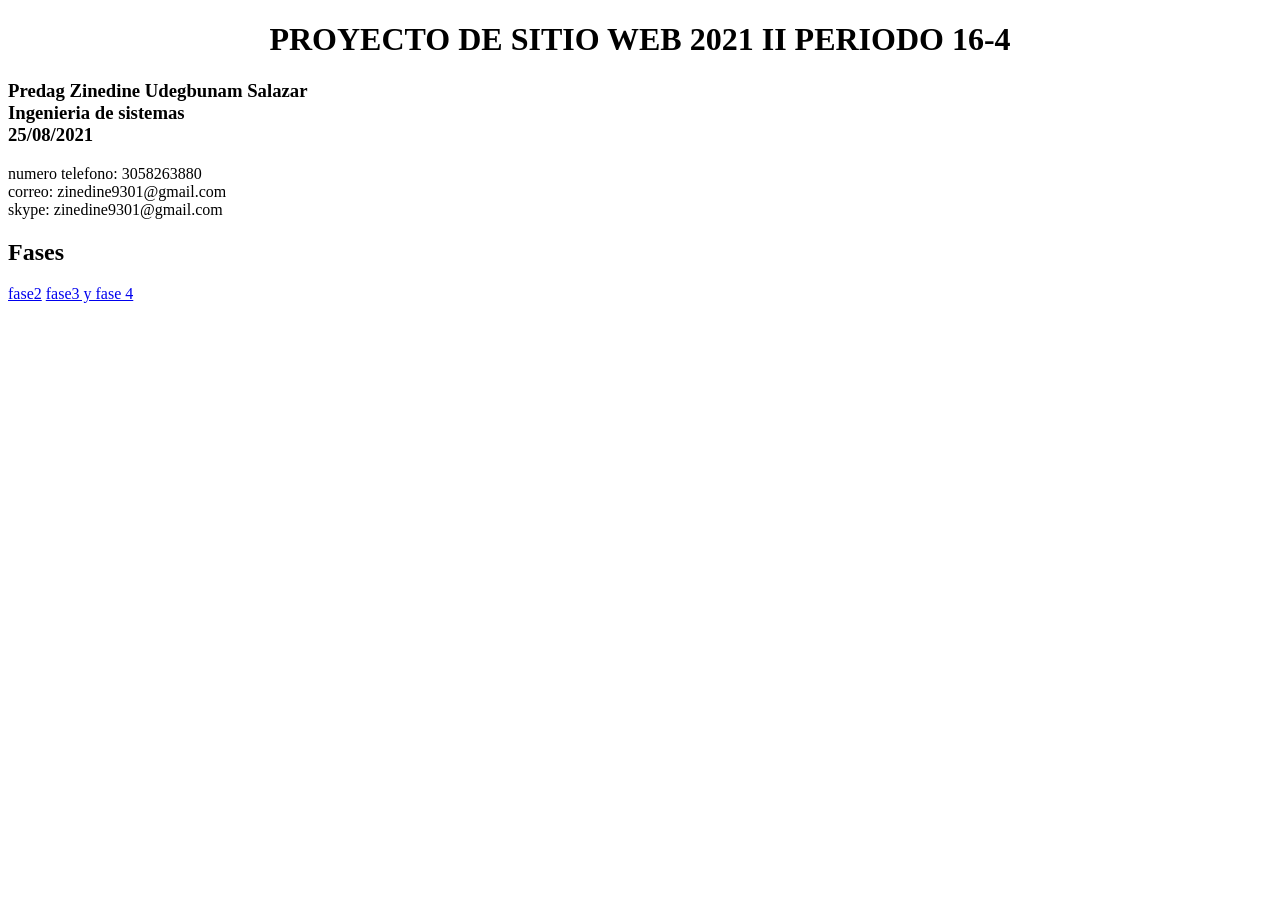
<file: index.html>
<!DOCTYPE html>
<html lang="en">

<head>
    <meta charset="UTF-8">
    <meta http-equiv="X-UA-Compatible" content="IE=edge">
    <meta name="viewport" content="width=device-width, initial-scale=1.0">
    <title>Document</title>
</head>

<body>
    <h1 align="center">

        PROYECTO DE SITIO WEB 2021 II PERIODO 16-4
    </h1>

    <h3>
        Predag Zinedine Udegbunam Salazar <br> Ingenieria de sistemas <br> 25/08/2021
    </h3>
    <p>
        numero telefono: 3058263880 <br> correo: zinedine9301@gmail.com <br> skype: zinedine9301@gmail.com
    </p>
    <h2>Fases</h2>
    <a href="/Fase 2/desing.html"> fase2</a>
    <a href="fase3/index.html"> fase3 y fase 4</a>
  
</body>

</html>
</file>
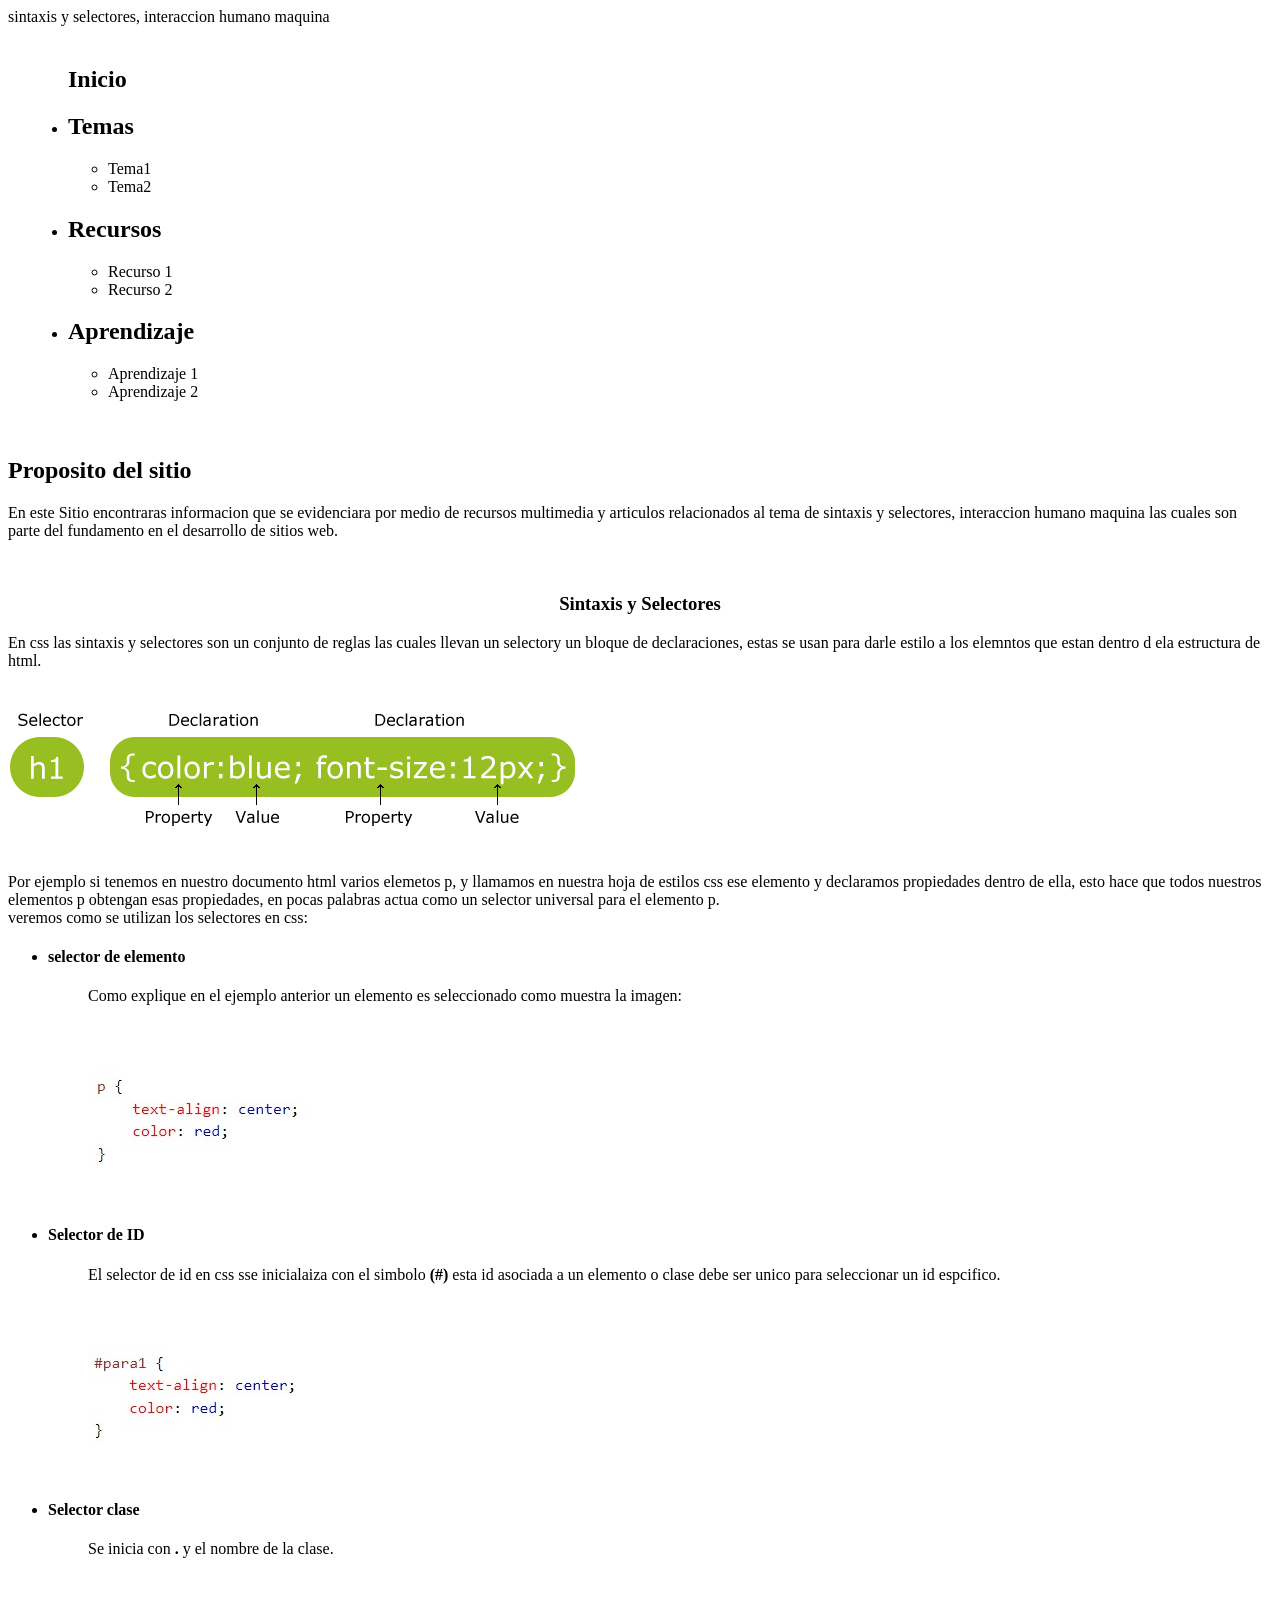
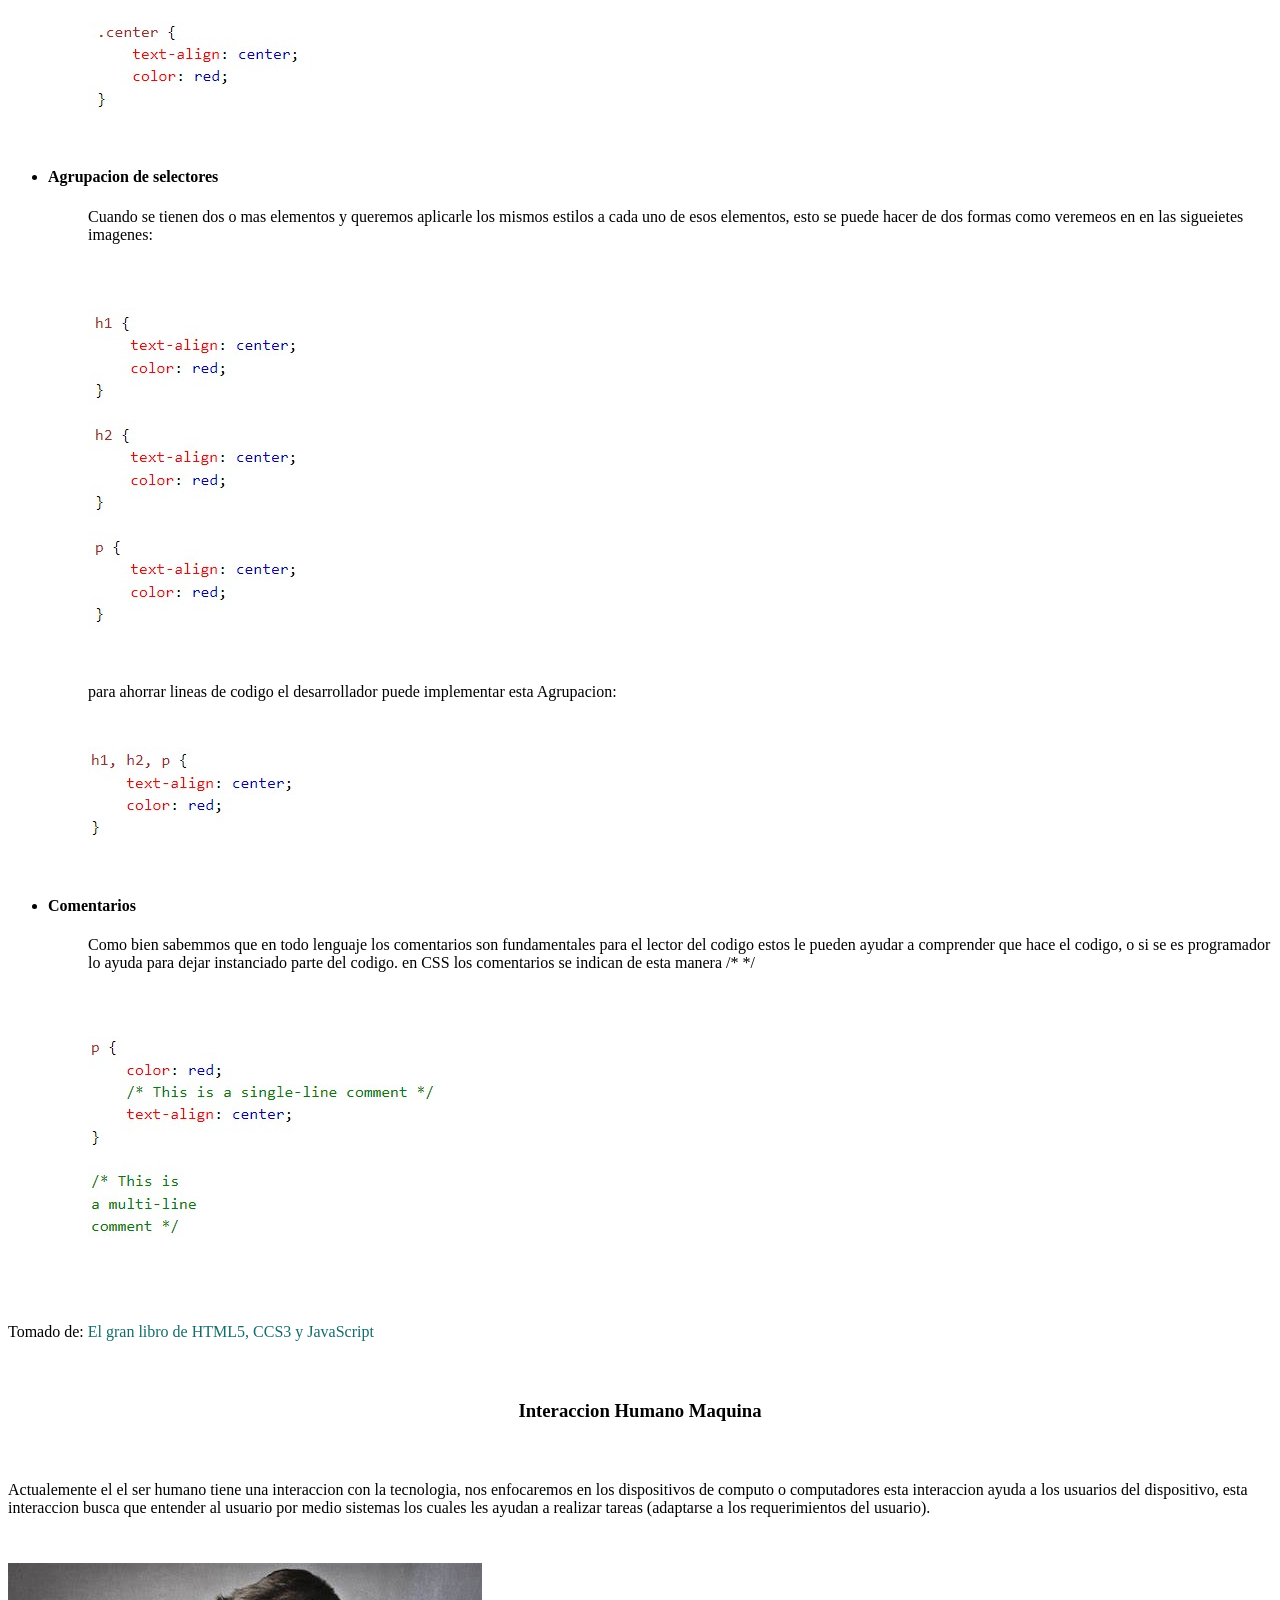
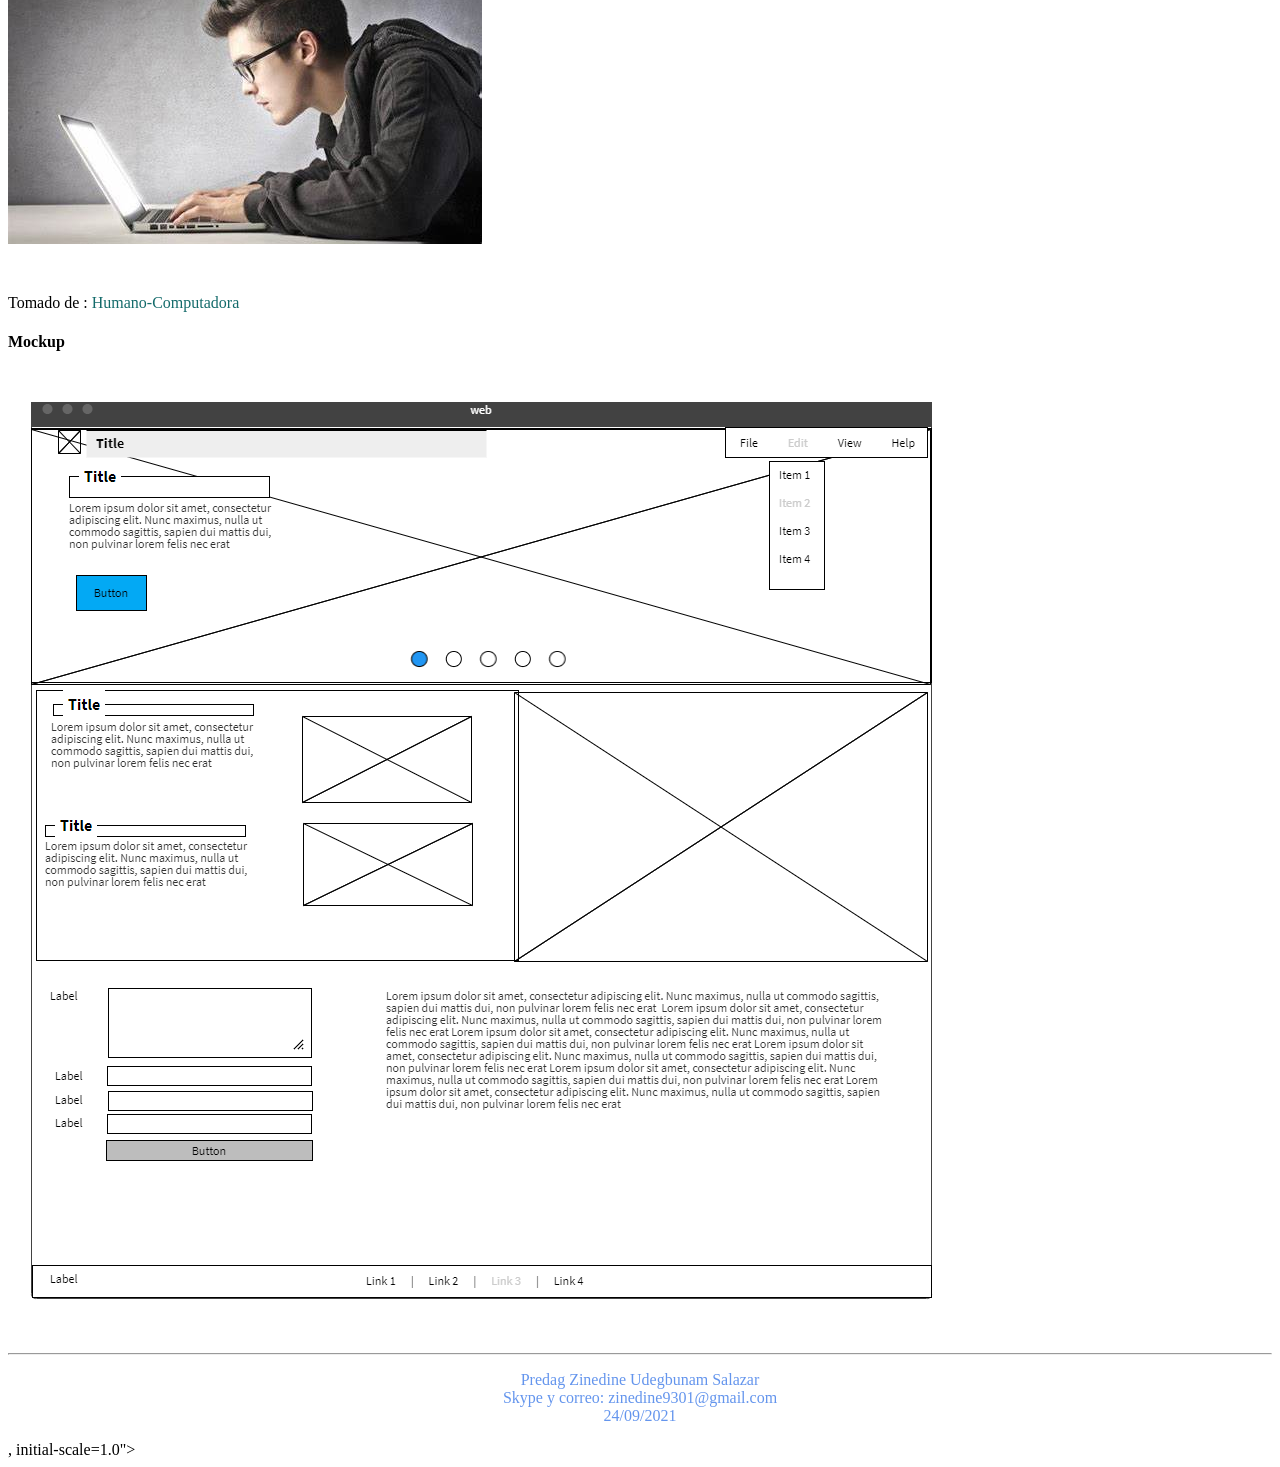
<file: Fase 2/desing.html>
<!DOCTYPE html>
<html lang="en">
<head>
    <meta charset="UTF-8">
    <meta http-equiv="X-UA-Compatible" content="IE=edge">
    <meta name="viewport" content="width=    <header>
        <h1 style="text-align: center;">sintaxis y selectores, interaccion humano maquina</h1>
    <nav style="padding: 20px;">
        <ul>
            <h1>Inicio</h1>
            <li>
                <h2>Temas</h2>
                <ul>
                    <li>Tema1</li>
                    <li>Tema2</li></ul>
                
            </li>
            <li>
                <h2>Recursos</h2>
                <ul>
                    <li>Recurso 1</li>
                    <li>Recurso 2</li>
                </ul>
            </li>
            <li>
                <h2>Aprendizaje</h2>
                <ul>
                    <li>Aprendizaje 1</li>
                    <li>Aprendizaje 2</li>
                </ul>
               
            </li>
        </ul>
    </nav>
</header>
   <section>
    <h2>Proposito del sitio</h2>
    <p>En este Sitio encontraras informacion que se evidenciara por medio de recursos multimedia y articulos relacionados al tema de sintaxis y selectores, interaccion humano maquina las cuales son parte del fundamento en el desarrollo de sitios web. </p>
    <br>
    <article>
        <h3 style="text-align: center;">Sintaxis y Selectores</h3>
        <p>En css las sintaxis y selectores son un conjunto de reglas las cuales llevan un selectory un bloque de declaraciones, estas se usan para darle estilo a los elemntos que estan dentro d ela estructura de html. 
            <br>
            <img style="padding: 40px 0;" src="Multimedia/selector.gif" alt="Sintaxis del selector">
            <br>
            Por ejemplo si tenemos en nuestro documento html varios elemetos p, y llamamos en nuestra hoja de estilos css ese elemento y declaramos propiedades dentro de ella, esto hace que todos nuestros elementos  p obtengan esas propiedades, en pocas palabras actua como un selector universal para el elemento p.
            <br>
            veremos como se utilizan los selectores en css: 
            <br>
            <ul>
                <li>
                <h4>selector de elemento</h4>
                <ul><p> Como explique en el ejemplo anterior un elemento es seleccionado como muestra la imagen:</p>
                    <br>
                    <img style="padding: 30px 0;" src="Multimedia/elemnto p.jpeg" alt="ejemplo de la etiqueta p">
                </ul>
                </li>
                <li>
                    <h4>Selector de ID </h4>
                    <ul>
                        <p>
                          El selector de id en css sse inicialaiza con el simbolo <b>(#)</b> esta id asociada a un elemento o clase debe ser unico para seleccionar un id espcifico.
                        </p>
                        <br>
                        <img style="padding: 30px 0;" src="Multimedia/id.jpeg" alt="ejemplo selector id">
                    </ul>
                </li>
                <li>
                    <h4>Selector clase</h4>
                    <ul>
                        <p>
                         Se inicia con <b>.</b> y el nombre de la clase.
                        </p>
                        <br>
                        <img style="padding: 30px 0;" src="Multimedia/class.jpeg" alt="ejemplo selector clase ">
                    </ul>
                </li>
                <li>
                    <h4>Agrupacion de selectores </h4>
                    <ul>
                        <p>
                         Cuando se tienen dos o mas elementos y queremos aplicarle los mismos estilos a cada uno de esos elementos, esto se puede hacer de dos formas como veremeos en en las sigueietes imagenes: 
                        </p>
                        <br>
                        <img style="padding: 30px 0;" src="Multimedia/g.jpeg" alt="">
                        <p>para ahorrar lineas de codigo el desarrollador puede implementar esta Agrupacion: </p>
                        <img style="padding: 30px 0;" src="Multimedia/gc.jpeg" alt="">
                    </ul>
                </li>
                <li>
                    <h4>Comentarios </h4>
                    <ul>
                        <p>
                         Como bien sabemmos que en todo lenguaje  los comentarios son fundamentales para el lector del codigo estos le pueden ayudar a comprender que hace el codigo, o si se es programador lo ayuda para dejar instanciado parte del codigo. en CSS los comentarios se indican de esta manera /* */

                        </p>
                        <br>
                        <img style="padding: 30px 0;" src="Multimedia/com.jpeg" alt="ejemplo selector clase ">
                    </ul>
                </li>

        </ul>
            
            
            
        <br>
        <p>
            Tomado de: 
            <a style="text-decoration: none; color: rgb(20, 107, 107);" href="https://lc.fie.umich.mx/~rochoa/Manuales/WEB/HTML5_CSS3_JAVASCRIPT.pdf">El gran libro de HTML5, CCS3 y JavaScript</a>
        </p> 
        
        </p>
    </article>
    <article>
        <h3 style="text-align: center; padding: 40px 0;">Interaccion Humano Maquina</h3>
        <p>
           Actualemente el el ser humano tiene una interaccion con la tecnologia, nos enfocaremos en los dispositivos de computo o computadores esta interaccion ayuda a los usuarios del dispositivo, esta interaccion busca que entender al usuario por medio sistemas los cuales les ayudan a realizar tareas (adaptarse a los requerimientos del usuario).
        </p>
        <img style="padding: 30px 0;" src="Multimedia/hc.jfif" alt="Hombre frente a una laptop">
        <p>Tomado de :
            <a style="text-decoration: none; color: rgb(20, 107, 107);" href="https://www.buenastareas.com/ensayos/Interaccion-Humano-Computador/1836448.html#:~:text=La%20Interacci%C3%B3n%20Humano%E2%80%93Computadora%20%28HCI%20por%20sus%20siglas%20en,estar%20estructurados%20para%20facilitar%20el%20cumplimiento%20de%20">Humano-Computadora</a>
        </p>
    </article>
    </section>
    <section>
        <aside>
            <h4>Mockup</h4>
            <img style="padding: 30px 0;" src="Multimedia/mockup.png" alt="Mockup">
        </aside>
     
    </section>
   
   <hr>
   <footer>
       <p style="color:cornflowerblue; text-align: center;">Predag Zinedine Udegbunam Salazar <br>Skype y correo: zinedine9301@gmail.com <br>24/09/2021</p>
   </footer>
    <title>Document</title>, initial-scale=1.0">
    <title>Document</title>
</head>
<body>
    
</body>
</html>
</file>
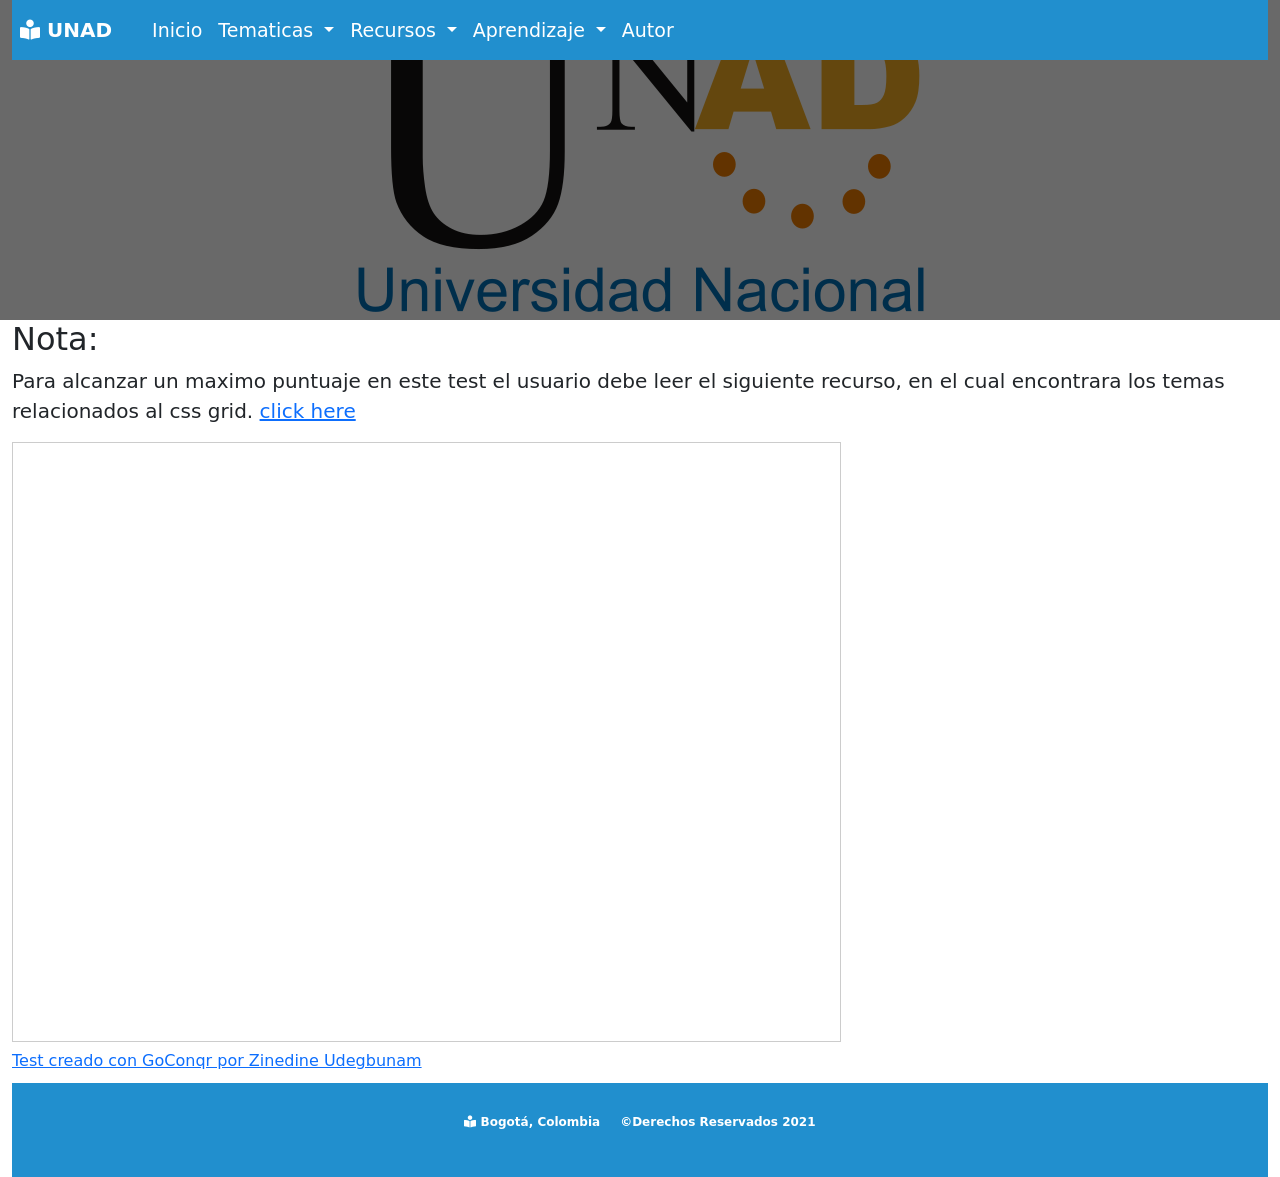
<file: fase3/AprendizajeD.html>
<!DOCTYPE html>
<html lang="en">

<head>
    <meta charset="UTF-8">
    <meta http-equiv="X-UA-Compatible" content="IE=edge">
    <meta name="viewport" content="width=device-width, initial-scale=1.0">
    <title>Aprendizaje</title>
    <link rel="stylesheet" href="style.css">
    <link rel="preconnect" href="https://fonts.googleapis.com">
    <link rel="stylesheet" href="https://cdnjs.cloudflare.com/ajax/libs/font-awesome/5.14.0/css/all.min.css">
    <link rel="preconnect" href="https://fonts.gstatic.com" crossorigin>
    <link href="https://fonts.googleapis.com/css2?family=Roboto:wght@300&display=swap" rel="stylesheet">
    <link href="https://cdn.jsdelivr.net/npm/bootstrap@5.1.3/dist/css/bootstrap.min.css" rel="stylesheet"
        integrity="sha384-1BmE4kWBq78iYhFldvKuhfTAU6auU8tT94WrHftjDbrCEXSU1oBoqyl2QvZ6jIW3" crossorigin="anonymous">

    <script src="https://code.jquery.com/jquery-3.3.1.slim.min.js"
        integrity="sha384-q8i/X+965DzO0rT7abK41JStQIAqVgRVzpbzo5smXKp4YfRvH+8abtTE1Pi6jizo"
        crossorigin="anonymous"></script>
    <script src="https://cdnjs.cloudflare.com/ajax/libs/popper.js/1.14.7/umd/popper.min.js"
        integrity="sha384-UO2eT0CpHqdSJQ6hJty5KVphtPhzWj9WO1clHTMGa3JDZwrnQq4sF86dIHNDz0W1"
        crossorigin="anonymous"></script>
    <script src="https://stackpath.bootstrapcdn.com/bootstrap/4.3.1/js/bootstrap.min.js"
        integrity="sha384-JjSmVgyd0p3pXB1rRibZUAYoIIy6OrQ6VrjIEaFf/nJGzIxFDsf4x0xIM+B07jRM"
        crossorigin="anonymous"></script>
</head>

<body>
    <header>
        <div class="container-fluid">
            <div class="row">
                <div class="col-12">

                    <nav rgb(33, 143, 206) class="navbar navbar-expand-lg navbar-light bg-blue-500">
                        <a style="color: rgb(255, 255, 255);  font-weight: 800; font-size: 20px; "
                            class="navbar-brand p-2" href="index.html"> <i class="fas fa-book-reader"></i> UNAD</a>
                        <button class="navbar-toggler " type="button" data-toggle="collapse"
                            data-target="#navbarNavDropdown" aria-controls="navbarNavDropdown" aria-expanded="false"
                            aria-label="Toggle navigation">
                            <span class="navbar-toggler-icon "></span>
                            
                        </button>
                        <div class="collapse navbar-collapse p-2" style="background-color:rgb(33, 143, 206);"
                            id="navbarNavDropdown">
                            <ul class="navbar-nav">
                                <li class="nav-item active">
                                    <a style="color: rgb(255, 255, 255);" class="nav-link" href="index.html">Inicio
                                        <span class="sr-only">(current)</span></a>
                                </li>
                                <li class="nav-item dropdown bg-blue-500">
                                    <a style="color: rgb(255, 255, 255);" class="nav-link dropdown-toggle" href="#"
                                        id="navbarDropdownMenuLink" role="button" data-toggle="dropdown"
                                        aria-haspopup="true" aria-expanded="false">
                                        Tematicas
                                    </a>
                                    <div class="dropdown-menu" aria-labelledby="navbarDropdownMenuLink">
                                        <a style="color:black;" class="dropdown-item" href="tema1.html">Tema 1</a>
                                        <a style="color:black" class="dropdown-item" href="tema2.html">Tema 2</a>

                                    </div>
                                </li>

                                <li class="nav-item dropdown bg-blue-500">
                                    <a style="color: rgb(255, 255, 255);" class="nav-link dropdown-toggle" href="#"
                                        id="navbarDropdownMenuLink" role="button" data-toggle="dropdown"
                                        aria-haspopup="true" aria-expanded="false">
                                        Recursos
                                    </a>
                                    <div class="dropdown-menu" aria-labelledby="navbarDropdownMenuLink">
                                        <a style="color:rgb(0, 0, 0);" class="dropdown-item" href="recurso1.html">Recurso 1</a>
                                        <a style="color:rgb(0, 0, 0)" class="dropdown-item" href="recurso2.html">Recurso 2</a>

                                    </div>
                                </li>
                                <li class="nav-item dropdown bg-blue-500">
                                    <a style="color: rgb(255, 255, 255);" class="nav-link dropdown-toggle" href="#"
                                        id="navbarDropdownMenuLink" role="button" data-toggle="dropdown"
                                        aria-haspopup="true" aria-expanded="false">
                                        Aprendizaje
                                    </a>
                                    <div class="dropdown-menu" aria-labelledby="navbarDropdownMenuLink">
                                        <a style="color:rgb(0, 0, 0);" class="dropdown-item"
                                            href="AprendizajeU.html">Aprendizaje 1</a>
                                        <a style="color:rgb(0, 0, 0)" class="dropdown-item"
                                            href="AprendizajeD.html">Aprendizaje 2</a>

                                    </div>
                                </li>
                                <li class="nav-item">
                                    <a class="nav-link active" style="color: rgb(255, 255, 255);" aria-current="page"
                                        href="autor.html">Autor</a>
                                </li>
                            </ul>
                        </div>
                    </nav>

                </div>
                

            </div>
            
            
        </div>

    </header>
    <div class="container-fluid">
        <div class="row">
            <div class="col-12">
                <h2>Nota:</h2>
                <p style="font-size: 20px; font-weight: 10px; ">Para alcanzar un maximo puntuaje en este test el usuario
                    debe leer el siguiente recurso, en el cual
                    encontrara los temas relacionados al css grid.
                    <a href="https://lenguajecss.com/css/maquetacion-y-colocacion/grid-css/"> click here</a>
                </p>

            </div>
        </div>
    </div>
    <div class="container-fluid">
        <div class="row">
            <div class="col-md-8">
                <section>
                    <iframe width='100%' height='600px' scrolling='yes'
                        src='https:&#x2F;&#x2F;www.goconqr.com&#x2F;es&#x2F;p&#x2F;34783744-Evaluaci-n-2-Css-Grid-quizzes?frame=true'
                        style='border: 1px solid #ccc' allowfullscreen webkitallowfullscreen mozallowfullscreen
                        oallowfullscreen msallowfullscreen></iframe><a
                        href='https:&#x2F;&#x2F;www.goconqr.com&#x2F;es&#x2F;tests'>Test creado con GoConqr por Zinedine
                        Udegbunam</a>
                </section>
            </div>
            <div class="col-md-4">

                <aside style="width: 100%; height: 600px">
                    <iframe
                        src="https://www.facebook.com/plugins/page.php?href=https%3A%2F%2Ffacebook.com%2FUniversidadUNAD%2F&tabs=timeline&width=340&height=500&small_header=false&adapt_container_width=false&hide_cover=false&show_facepile=true&appId"
                        style="border:none;overflow:hidden" scrolling="no" frameborder="0" allowfullscreen="true"
                        allow="autoplay; clipboard-write; encrypted-media; picture-in-picture; web-share">
                    </iframe>
                </aside>
            </div>
        </div>
    </div>


    <div class=" footer container-fluid">
        <footer>

            <address> <i class="fas fa-book-reader"></i> Bogotá, Colombia</address>
            <p>&copy;derechos reservados 2021</p>


        </footer>
    </div>

</body>


</html>
</file>
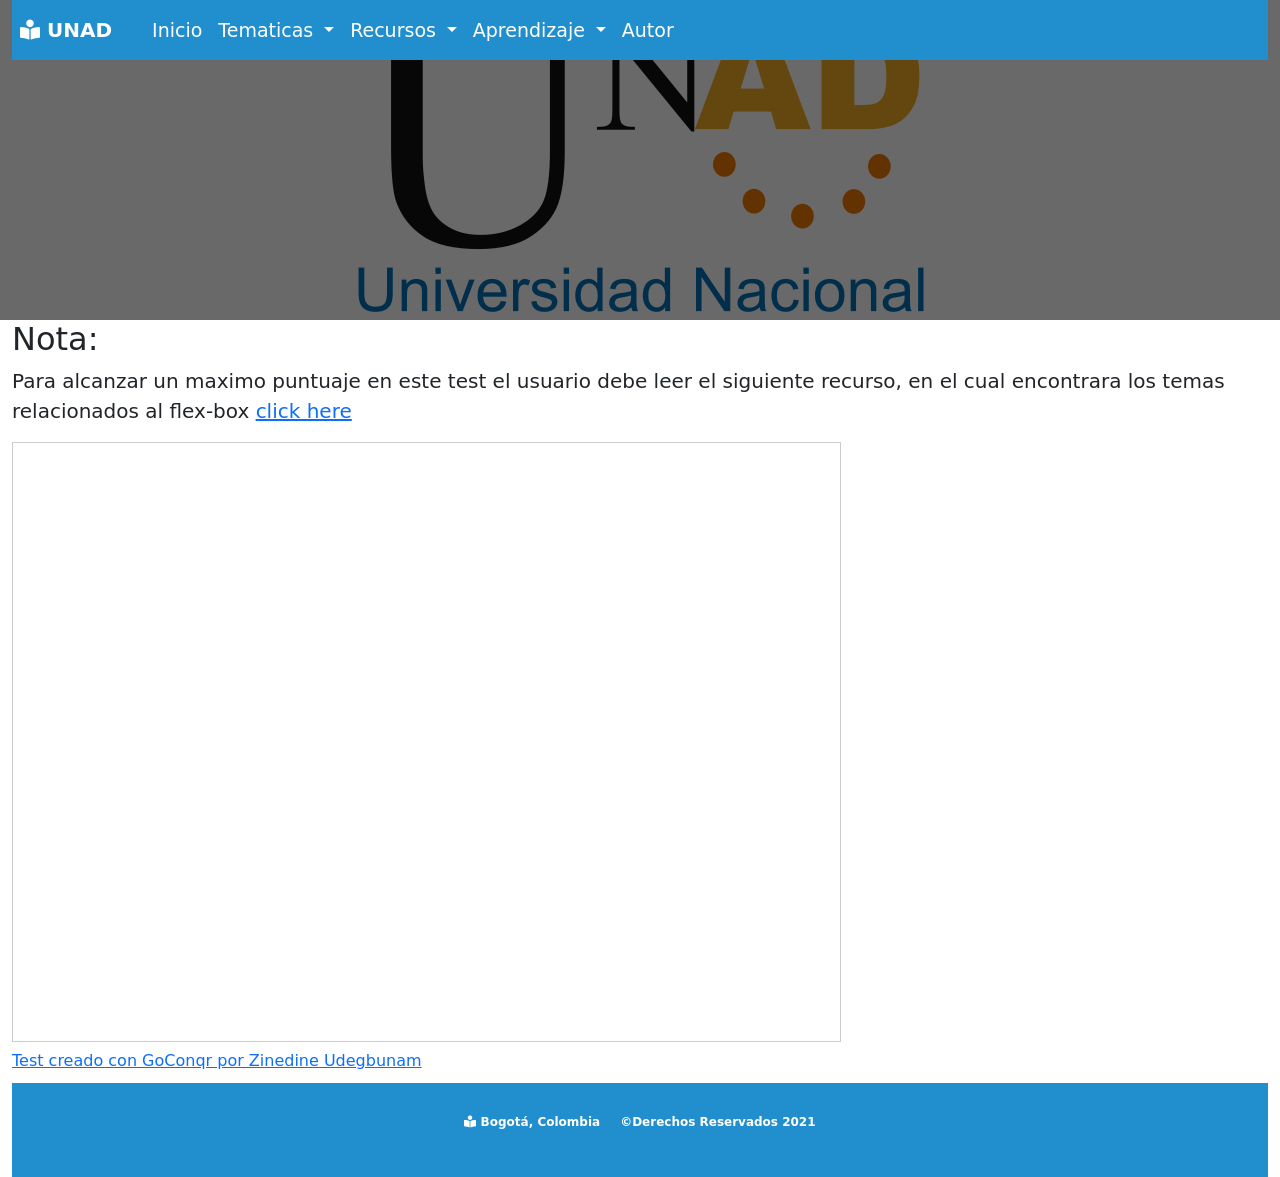
<file: fase3/AprendizajeU.html>
<!DOCTYPE html>
<html lang="en">

<head>
    <meta charset="UTF-8">
    <meta http-equiv="X-UA-Compatible" content="IE=edge">
    <meta name="viewport" content="width=device-width, initial-scale=1.0">
    <title>Aprendizaje</title>
    <link rel="stylesheet" href="style.css">
    <link rel="preconnect" href="https://fonts.googleapis.com">
    <link rel="stylesheet" href="https://cdnjs.cloudflare.com/ajax/libs/font-awesome/5.14.0/css/all.min.css">
    <link rel="preconnect" href="https://fonts.gstatic.com" crossorigin>
    <link href="https://fonts.googleapis.com/css2?family=Roboto:wght@300&display=swap" rel="stylesheet">
    <link href="https://cdn.jsdelivr.net/npm/bootstrap@5.1.3/dist/css/bootstrap.min.css" rel="stylesheet"
        integrity="sha384-1BmE4kWBq78iYhFldvKuhfTAU6auU8tT94WrHftjDbrCEXSU1oBoqyl2QvZ6jIW3" crossorigin="anonymous">

    <script src="https://code.jquery.com/jquery-3.3.1.slim.min.js"
        integrity="sha384-q8i/X+965DzO0rT7abK41JStQIAqVgRVzpbzo5smXKp4YfRvH+8abtTE1Pi6jizo"
        crossorigin="anonymous"></script>
    <script src="https://cdnjs.cloudflare.com/ajax/libs/popper.js/1.14.7/umd/popper.min.js"
        integrity="sha384-UO2eT0CpHqdSJQ6hJty5KVphtPhzWj9WO1clHTMGa3JDZwrnQq4sF86dIHNDz0W1"
        crossorigin="anonymous"></script>
    <script src="https://stackpath.bootstrapcdn.com/bootstrap/4.3.1/js/bootstrap.min.js"
        integrity="sha384-JjSmVgyd0p3pXB1rRibZUAYoIIy6OrQ6VrjIEaFf/nJGzIxFDsf4x0xIM+B07jRM"
        crossorigin="anonymous"></script>
</head>

<body>
    <header>
        <div class="container-fluid">
            <div class="row">
                <div class="col-12">

                    <nav rgb(33, 143, 206) class="navbar navbar-expand-lg navbar-light bg-blue-500">
                        <a style="color: rgb(255, 255, 255);  font-weight: 800; font-size: 20px; "
                            class="navbar-brand p-2" href="index.html"> <i class="fas fa-book-reader"></i> UNAD</a>
                        <button class="navbar-toggler " type="button" data-toggle="collapse"
                            data-target="#navbarNavDropdown" aria-controls="navbarNavDropdown" aria-expanded="false"
                            aria-label="Toggle navigation">
                            <span class="navbar-toggler-icon "></span>
                            
                        </button>
                        <div class="collapse navbar-collapse p-2" style="background-color:rgb(33, 143, 206);"
                            id="navbarNavDropdown">
                            <ul class="navbar-nav">
                                <li class="nav-item active">
                                    <a style="color: rgb(255, 255, 255);" class="nav-link" href="index.html">Inicio
                                        <span class="sr-only">(current)</span></a>
                                </li>
                                <li class="nav-item dropdown bg-blue-500">
                                    <a style="color: rgb(255, 255, 255);" class="nav-link dropdown-toggle" href="#"
                                        id="navbarDropdownMenuLink" role="button" data-toggle="dropdown"
                                        aria-haspopup="true" aria-expanded="false">
                                        Tematicas
                                    </a>
                                    <div class="dropdown-menu" aria-labelledby="navbarDropdownMenuLink">
                                        <a style="color:black;" class="dropdown-item" href="tema1.html">Tema 1</a>
                                        <a style="color:black" class="dropdown-item" href="tema2.html">Tema 2</a>

                                    </div>
                                </li>

                                <li class="nav-item dropdown bg-blue-500">
                                    <a style="color: rgb(255, 255, 255);" class="nav-link dropdown-toggle" href="#"
                                        id="navbarDropdownMenuLink" role="button" data-toggle="dropdown"
                                        aria-haspopup="true" aria-expanded="false">
                                        Recursos
                                    </a>
                                    <div class="dropdown-menu" aria-labelledby="navbarDropdownMenuLink">
                                        <a style="color:rgb(0, 0, 0);" class="dropdown-item" href="recurso1.html">Recurso 1</a>
                                        <a style="color:rgb(0, 0, 0)" class="dropdown-item" href="recurso2.html">Recurso 2</a>

                                    </div>
                                </li>
                                <li class="nav-item dropdown bg-blue-500">
                                    <a style="color: rgb(255, 255, 255);" class="nav-link dropdown-toggle" href="#"
                                        id="navbarDropdownMenuLink" role="button" data-toggle="dropdown"
                                        aria-haspopup="true" aria-expanded="false">
                                        Aprendizaje
                                    </a>
                                    <div class="dropdown-menu" aria-labelledby="navbarDropdownMenuLink">
                                        <a style="color:rgb(0, 0, 0);" class="dropdown-item"
                                            href="AprendizajeU.html">Aprendizaje 1</a>
                                        <a style="color:rgb(0, 0, 0)" class="dropdown-item"
                                            href="AprendizajeD.html">Aprendizaje 2</a>

                                    </div>
                                </li>
                                <li class="nav-item">
                                    <a class="nav-link active" style="color: rgb(255, 255, 255);" aria-current="page"
                                        href="autor.html">Autor</a>
                                </li>
                            </ul>
                        </div>
                    </nav>

                </div>
                

            </div>
            
            
        </div>

    </header>
    <div class="container-fluid">
        <div class="row">
            <div class="col-12">
                <h2>Nota:</h2>
                <p style="font-size: 20px; font-weight: 10px; ">Para alcanzar un maximo puntuaje en este test el usuario
                    debe leer el siguiente recurso, en el cual
                    encontrara los temas relacionados al flex-box
                    <a href="https://lenguajecss.com/css/maquetacion-y-colocacion/flexbox/"> click here</a>
                </p>

            </div>
        </div>
    </div>
    <div class="container-fluid">
        <div class="row">
            <div class="col-md-8">
                <section>
                    <iframe width='100%' height='600px' scrolling='yes'
                        src='https:&#x2F;&#x2F;www.goconqr.com&#x2F;es&#x2F;p&#x2F;34765115-test-1-quizzes?frame=true'
                        style='border: 1px solid #ccc' allowfullscreen webkitallowfullscreen mozallowfullscreen
                        oallowfullscreen msallowfullscreen></iframe><a
                        href='https:&#x2F;&#x2F;www.goconqr.com&#x2F;es&#x2F;tests'>Test creado con GoConqr por Zinedine
                        Udegbunam</a>
                </section>
            </div>
            <div class="col-md-4">

                <aside style="width: 100%; height: 600px">
                    <iframe
                        src="https://www.facebook.com/plugins/page.php?href=https%3A%2F%2Ffacebook.com%2FUniversidadUNAD%2F&tabs=timeline&width=340&height=500&small_header=false&adapt_container_width=false&hide_cover=false&show_facepile=true&appId"
                        style="border:none;overflow:hidden" scrolling="no" frameborder="0" allowfullscreen="true"
                        allow="autoplay; clipboard-write; encrypted-media; picture-in-picture; web-share">
                    </iframe>
                </aside>
            </div>
        </div>
    </div>


    <div class=" footer container-fluid">
        <footer>

            <address> <i class="fas fa-book-reader"></i> Bogotá, Colombia</address>
            <p>&copy;derechos reservados 2021</p>


        </footer>
    </div>

</body>


</html>
</file>
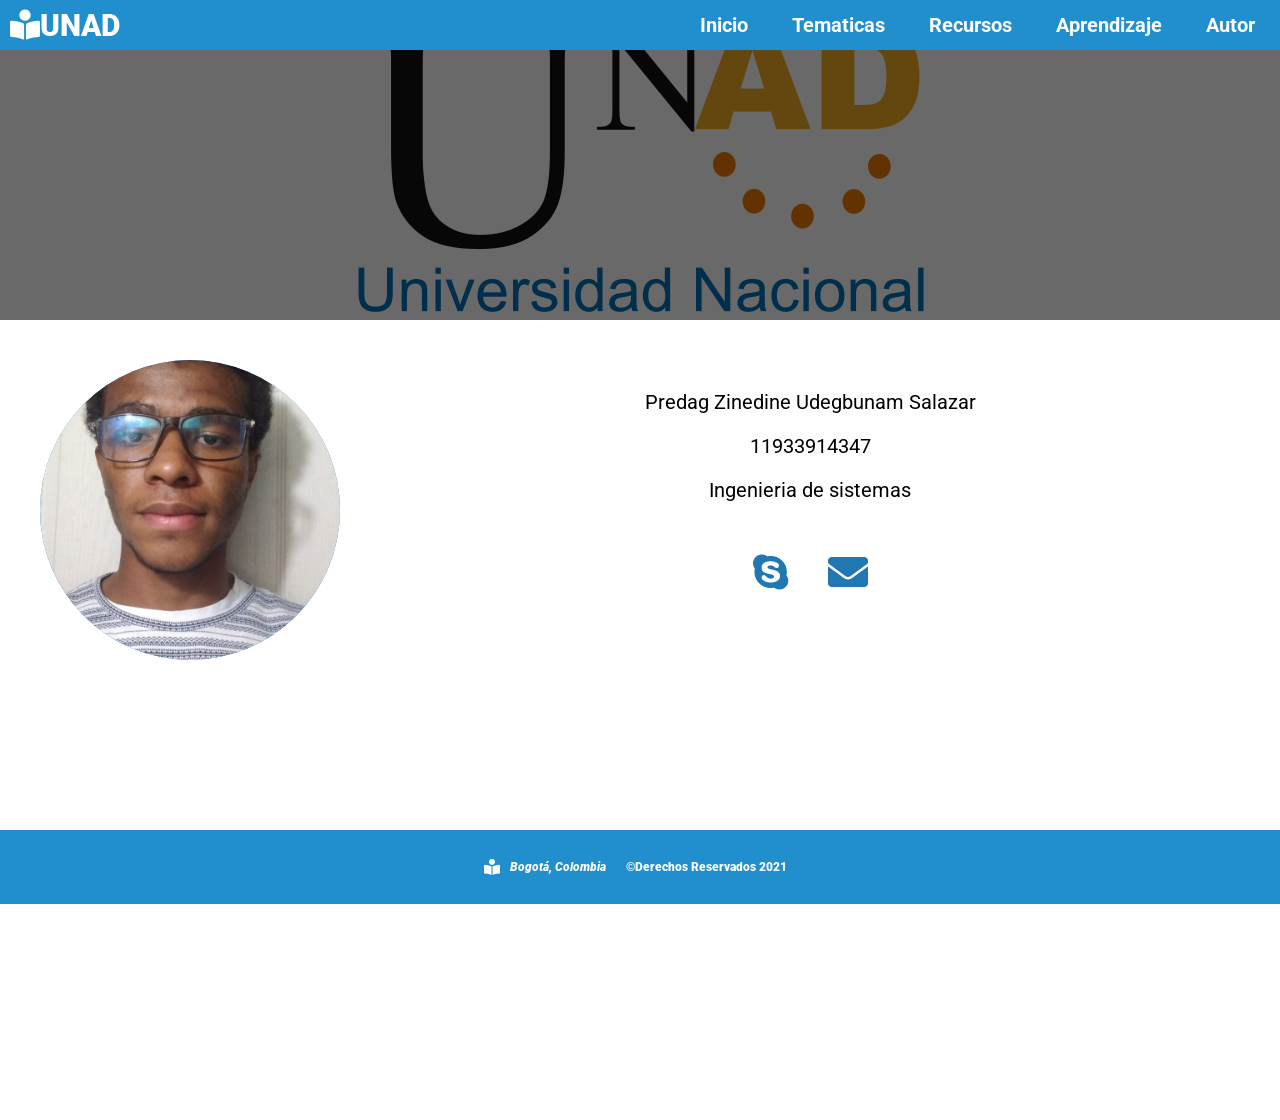
<file: fase3/autor.html>
<!DOCTYPE html>
<html lang="en">

<head>
    <meta charset="UTF-8">
    <meta http-equiv="X-UA-Compatible" content="IE=edge">
    <meta name="viewport" content="width=device-width, initial-scale=1.0">
    <link rel="stylesheet" href="style.css">
    <link rel="preconnect" href="https://fonts.googleapis.com">
    <link rel="stylesheet" href="https://cdnjs.cloudflare.com/ajax/libs/font-awesome/5.14.0/css/all.min.css">
    <link rel="preconnect" href="https://fonts.gstatic.com" crossorigin>
    <link href="https://fonts.googleapis.com/css2?family=Roboto:wght@300&display=swap" rel="stylesheet">
    <title>autor</title>
</head>

<body>
    <header>
        <nav >
            <a class=" titulo" href="index.html"><i class="fas fa-book-reader"></i>UNAD</a>
            <ul Class="menu ">
                <li><a href="index.html">Inicio</a></li>
                <li><a href="">Tematicas</a>
                    <ul class="submenu ">
                        <li><a href="tema1.html">tema 1</a></li>
                        <li><a href="tema2.html">tema 2</a></li>
                    </ul>
                </li>
                <li><a href="">Recursos</a>
                    <ul class="submenu">
                        <li><a href="recurso1.html">recurso 1</a></li>
                        <li><a href="recurso2.html">recurso 2</a></li>
                    </ul>
                </li>
                <li><a href="">Aprendizaje</a>
                    <ul class="submenu">
                        <li><a href="AprendizajeU.html">aprendizaje 1</a></li>
                        <li><a href="AprendizajeD.html">aprendizaje 2</a></li>
                    </ul>
                </li>
                <li><a href="autor.html">Autor</a></li>
            </ul>
        </nav>

    </header>
    <div class="content">
        <section>
            <div class="picture">
                <img src="img/picture.jpeg" alt="">

            </div>
            <div class="picture_info">
                <div class="info">
                    <p>Predag Zinedine Udegbunam Salazar</p>
                    <p>11933914347</p>
                    <p>Ingenieria de sistemas</p>
                </div>
                <div class="icon">
                    <a href="https://join.skype.com/invite/vJkuhddwFcb4"><i class="fab fa-skype"></i></a>
                    <a href="mailto:zinedine9301@gmail.com"><i class="fas fa-envelope"></i></a>

                </div>
            </div>

        </section>

        <aside>

            <iframe
                src="https://www.facebook.com/plugins/page.php?href=https%3A%2F%2Ffacebook.com%2FUniversidadUNAD%2F&tabs=timeline&width=340&height=500&small_header=false&adapt_container_width=false&hide_cover=false&show_facepile=true&appId"
                style="border:none;overflow:hidden" scrolling="no" frameborder="0" allowfullscreen="true"
                allow="autoplay; clipboard-write; encrypted-media; picture-in-picture; web-share"></iframe>
        </aside>
    </div>

    <div class="footer">
        <footer>
            <i class="fas fa-book-reader"></i>
            <address> Bogotá, Colombia</address>
            <p>&copy;derechos reservados 2021</p>


        </footer>
    </div>

</body>

</html>
</file>
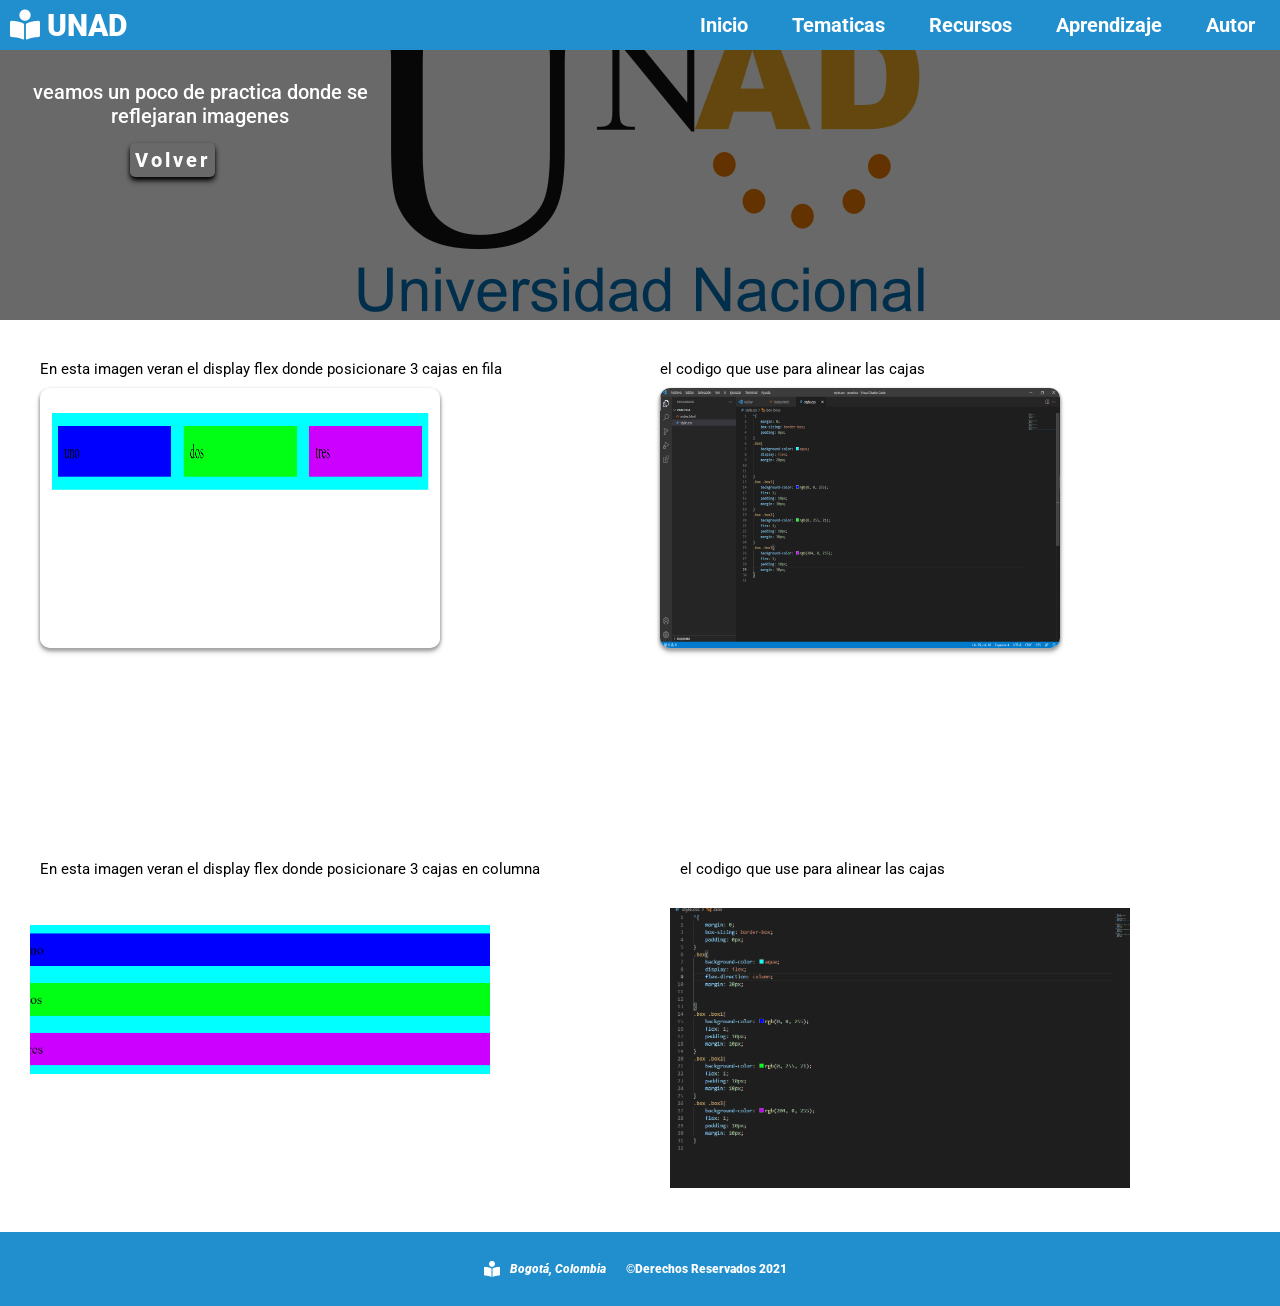
<file: fase3/recurso1.html>
<!DOCTYPE html>
<html lang="en">

<head>
    <meta charset="UTF-8">
    <meta http-equiv="X-UA-Compatible" content="IE=edge">
    <meta name="viewport" content="width=device-width, initial-scale=1.0">
    <link rel="stylesheet" href="style.css">
    <link rel="preconnect" href="https://fonts.googleapis.com">
    <link rel="stylesheet" href="https://cdnjs.cloudflare.com/ajax/libs/font-awesome/5.14.0/css/all.min.css">
    <link rel="preconnect" href="https://fonts.gstatic.com" crossorigin>
    <link href="https://fonts.googleapis.com/css2?family=Roboto:wght@300&display=swap" rel="stylesheet">
    <title>fase 3</title>
</head>

<body>
    <header>
        <nav>

            <a class="titulo" href="index.html"><i class="fas fa-book-reader"></i> UNAD</a>


            <ul Class="menu">
                <li><a href="index.html">Inicio</a></li>
                <li><a href="">Tematicas</a>
                    <ul class="submenu">
                        <li><a href="tema1.html">tema 1</a></li>
                        <li><a href="tema2.html">tema 2</a></li>
                    </ul>
                </li>
                <li><a href="">Recursos</a>
                    <ul class="submenu">
                        <li><a href="recurso1.html">recurso 1</a></li>
                        <li><a href="recurso2.html">recurso 2</a></li>
                    </ul>
                </li>
                <li><a href="">Aprendizaje</a>
                    <ul class="submenu">
                        <li><a href="AprendizajeU.html">aprendizaje 1</a></li>
                        <li><a href="AprendizajeD.html">aprendizaje 2</a></li>
                    </ul>
                </li>
                <li><a href="autor.html">Autor</a></li>
            </ul>
        </nav>
        <div class="parrafo">
            <p>veamos un poco de practica donde se reflejaran imagenes <br>
            </p>
            <a href="">volver</a>
        </div>
    </header>
    <div class="content">
        <section>
            <p>
                En esta imagen veran el display flex donde posicionare 3 cajas en fila
                <img src="img/practica1.jpeg">
            </p>
            <p>
                el codigo que use para alinear las cajas
                <img src="img/practica2.png">

            </p>

        </section>



        <aside>

            <iframe
                src="https://www.facebook.com/plugins/page.php?href=https%3A%2F%2Ffacebook.com%2FUniversidadUNAD%2F&tabs=timeline&width=340&height=500&small_header=false&adapt_container_width=false&hide_cover=false&show_facepile=true&appId"
                style="border:none;overflow:hidden" scrolling="no" frameborder="0" allowfullscreen="true"
                allow="autoplay; clipboard-write; encrypted-media; picture-in-picture; web-share"></iframe>
        </aside>
    </div>
    <div class="content2">
        <div class="box1">
            <p>
                En esta imagen veran el display flex donde posicionare 3 cajas en columna

            </p>
            <img src="img/practica3.png">

        </div>
        <div class="box2">
            <p>
                el codigo que use para alinear las cajas


            </p>
            <img src="img/practica4.png">
        </div>
    </div>

    <div class="footer">
        <footer>
            <i class="fas fa-book-reader"></i>
            <address> Bogotá, Colombia</address>
            <p>&copy;derechos reservados 2021</p>


        </footer>
    </div>

</body>

</html>
</file>
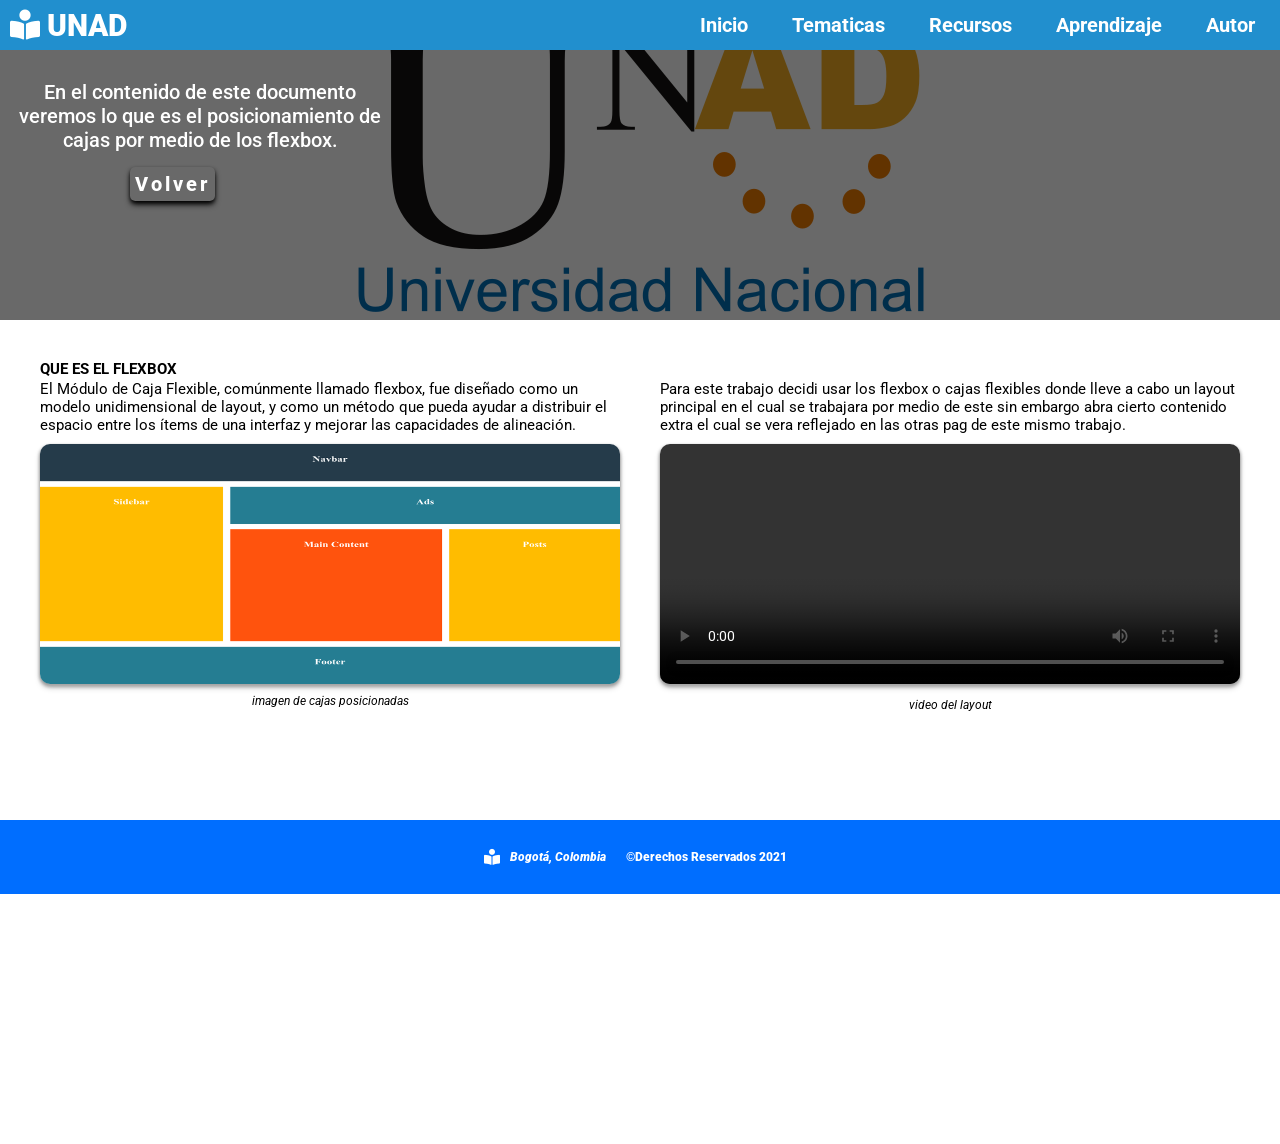
<file: fase3/tema1.html>
<!DOCTYPE html>
<html lang="en">

<head>
    <meta charset="UTF-8">
    <meta http-equiv="X-UA-Compatible" content="IE=edge">
    <meta name="viewport" content="width=device-width, initial-scale=1.0">
    <title>tema1</title>
    <link rel="stylesheet" href="styletemas.css">
    <link rel="preconnect" href="https://fonts.googleapis.com">
    <link rel="stylesheet" href="https://cdnjs.cloudflare.com/ajax/libs/font-awesome/5.14.0/css/all.min.css">
    <link rel="preconnect" href="https://fonts.gstatic.com" crossorigin>
    <link href="https://fonts.googleapis.com/css2?family=Roboto:wght@300&display=swap" rel="stylesheet">
</head>

<body>
    <header>
        <nav>

            <a class="titulo" href="index.html"><i class="fas fa-book-reader"></i> UNAD</a>


            <ul Class="menu">
                <li><a href="index.html">Inicio</a></li>
                <li><a href="">Tematicas</a>
                    <ul class="submenu">
                        <li><a href="tema1.html">tema 1</a></li>
                        <li><a href="tema2.html">tema 2</a></li>
                    </ul>
                </li>
                <li><a href="">Recursos</a>
                    <ul class="submenu">
                        <li><a href="recurso1.html">recurso 1</a></li>
                        <li><a href="recurso2.html">recurso 2</a></li>
                    </ul>
                </li>
                <li><a href="">Aprendizaje</a>
                    <ul class="submenu">
                        <li><a href="AprendizajeU.html">aprendizaje 1</a></li>
                        <li><a href="AprendizajeD.html">aprendizaje 2</a></li>
                    </ul>
                </li>
                <li><a href="autor.html">Autor</a></li>
            </ul>
        </nav>
        <div class="parrafo">
            <p>En el contenido de este documento veremos lo que es el posicionamiento de cajas por medio de los flexbox.
                <br>
            </p>
            <a href="">volver</a>
        </div>
    </header>
    <div class="content">

        <section>
            <h2>que es el flexbox</h2>
            <p>

                El Módulo de Caja Flexible, comúnmente llamado flexbox, fue diseñado como un modelo unidimensional de
                layout, y como un método que pueda ayudar a distribuir el espacio entre los ítems de una interfaz y
                mejorar las capacidades de alineación.
                <img src="img/flexbox.png">
                <cite>imagen de cajas posicionadas</cite>

            </p>

            <p>
                Para este trabajo decidi usar los flexbox o cajas flexibles donde lleve a cabo un layout principal en el
                cual se trabajara por medio de este sin embargo abra cierto contenido extra el cual se vera reflejado en
                las otras pag de este mismo trabajo.
                <video src="videos/layout.mp4" controls=""></video>
                <cite>video del layout</cite>

            </p>

        </section>

        <aside>

            <iframe
                src="https://www.facebook.com/plugins/page.php?href=https%3A%2F%2Ffacebook.com%2FUniversidadUNAD%2F&tabs=timeline&width=340&height=500&small_header=false&adapt_container_width=false&hide_cover=false&show_facepile=true&appId"
                style="border:none;overflow:hidden" scrolling="no" frameborder="0" allowfullscreen="true"
                allow="autoplay; clipboard-write; encrypted-media; picture-in-picture; web-share"></iframe>
        </aside>

    </div>

    <div class="footer">
        <footer>
            <i class="fas fa-book-reader"></i>
            <address> Bogotá, Colombia</address>
            <p>&copy;derechos reservados 2021</p>


        </footer>
    </div>
</body>

</html>
</file>
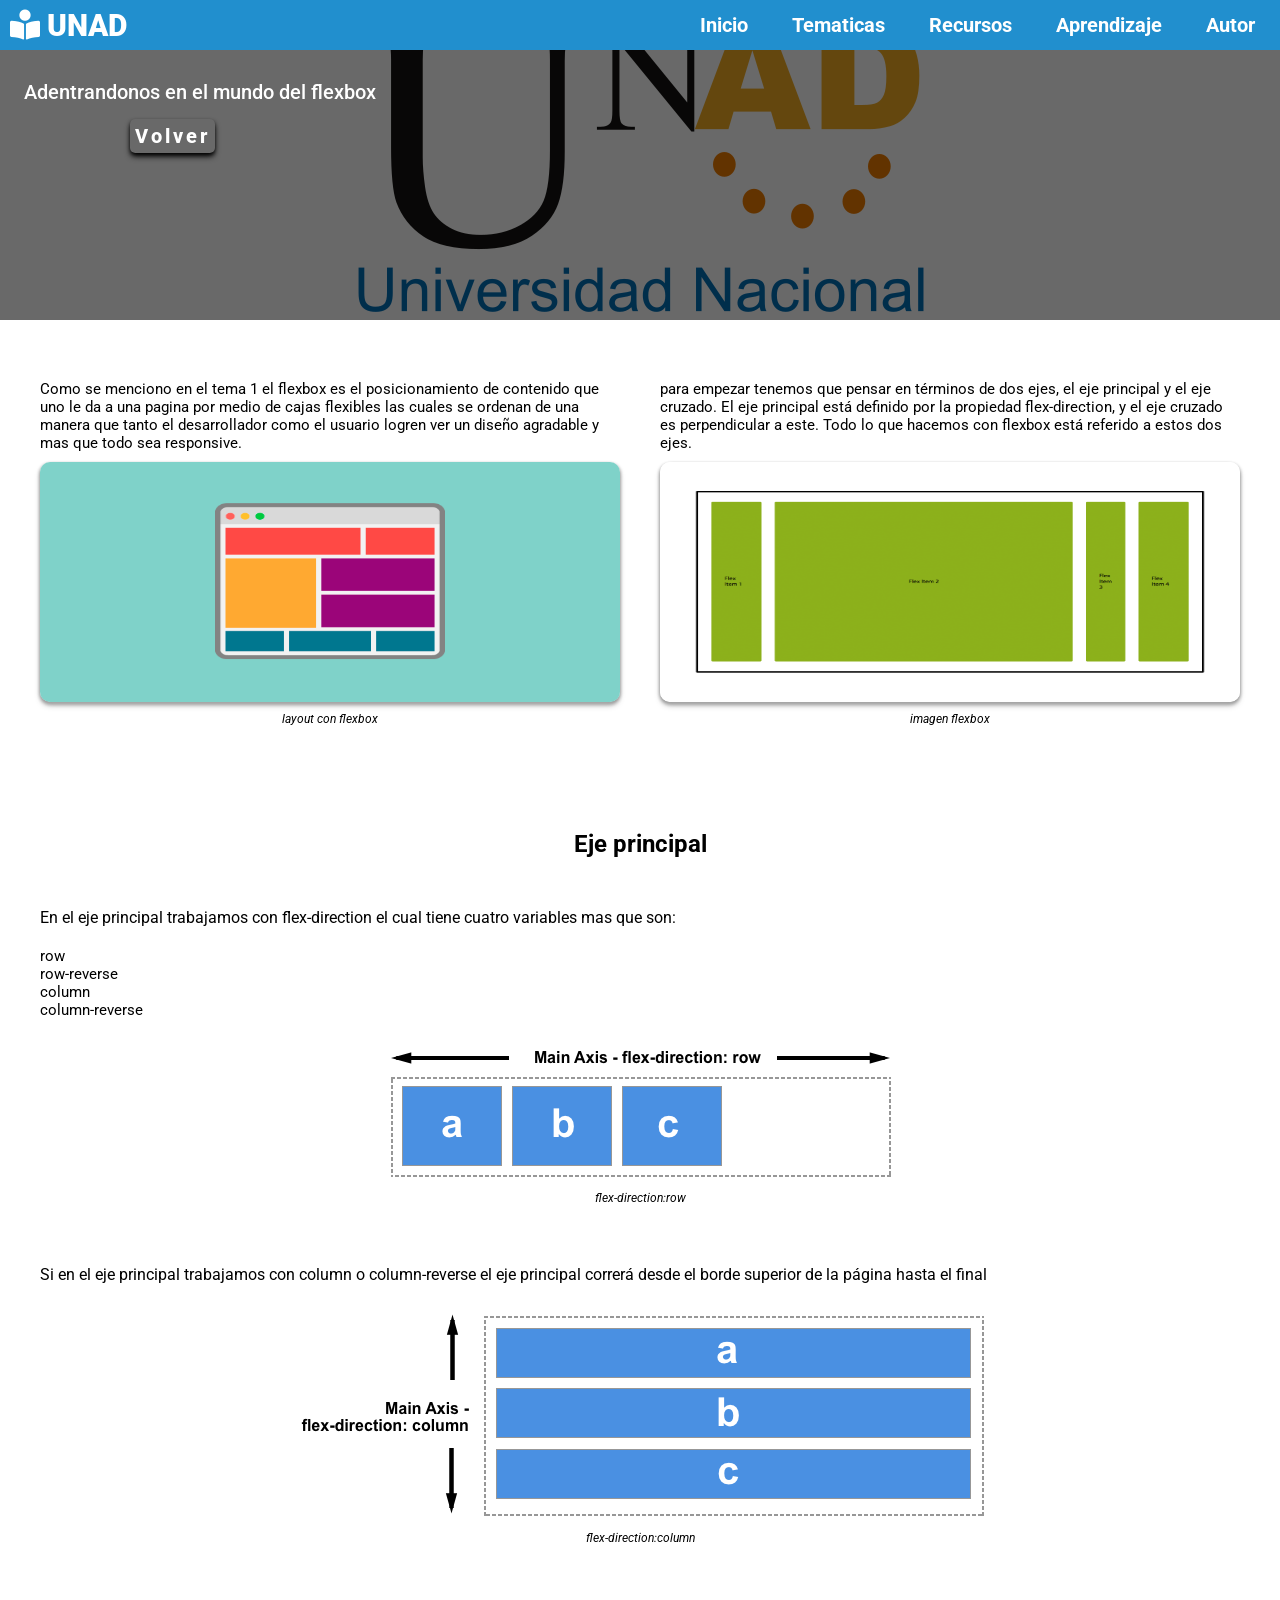
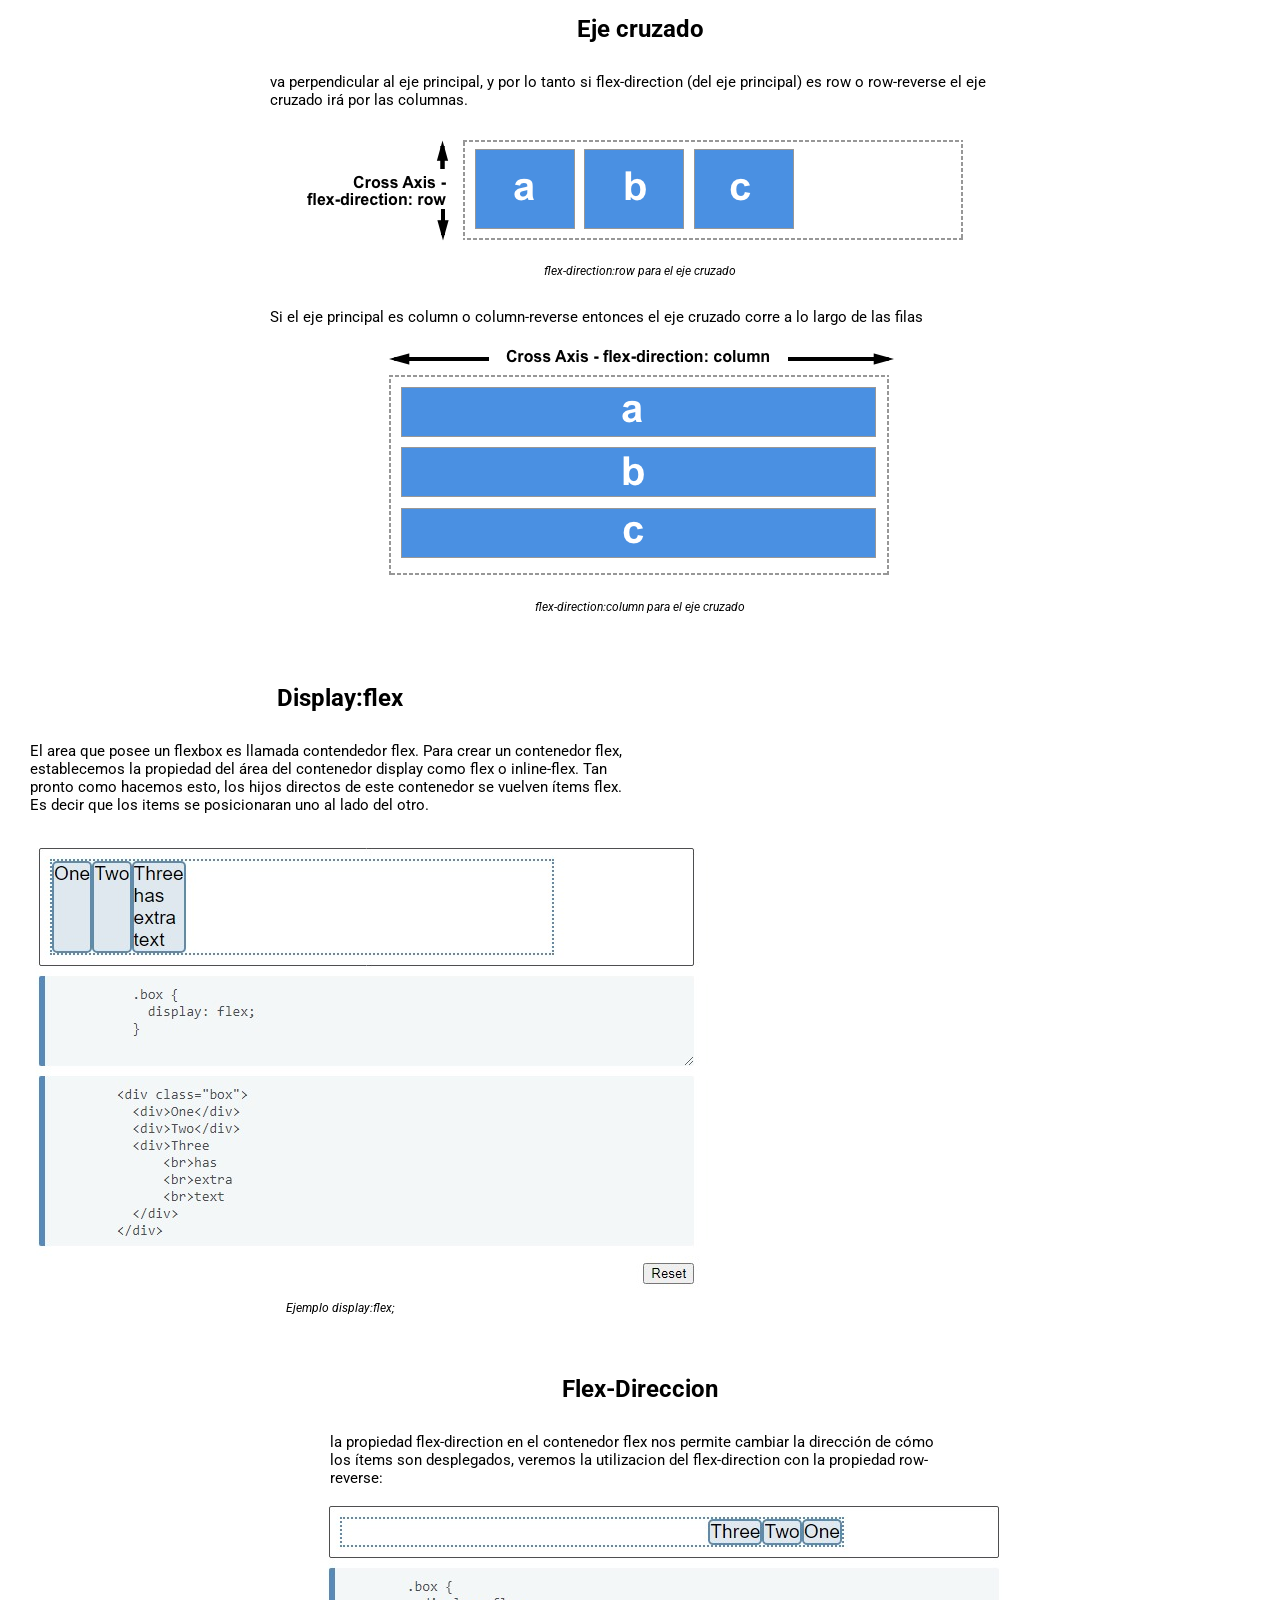
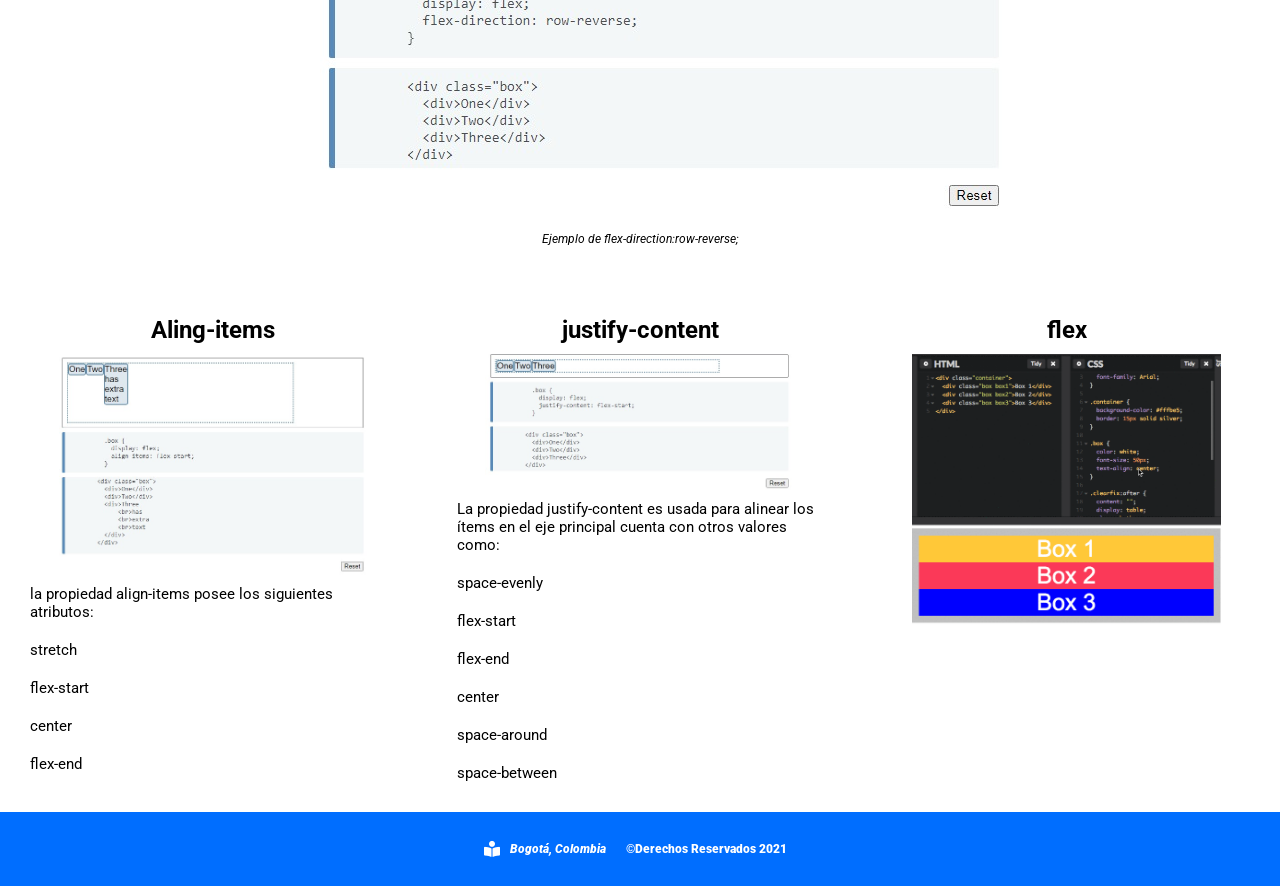
<file: fase3/tema2.html>
<!DOCTYPE html>
<html lang="en">

<head>
    <meta charset="UTF-8">
    <meta http-equiv="X-UA-Compatible" content="IE=edge">
    <meta name="viewport" content="width=device-width, initial-scale=1.0">
    <title>tema2</title>
    <link rel="stylesheet" href="styletemas.css">
    <link rel="preconnect" href="https://fonts.googleapis.com">
    <link rel="stylesheet" href="https://cdnjs.cloudflare.com/ajax/libs/font-awesome/5.14.0/css/all.min.css">
    <link rel="preconnect" href="https://fonts.gstatic.com" crossorigin>
    <link href="https://fonts.googleapis.com/css2?family=Roboto:wght@300&display=swap" rel="stylesheet">
</head>

<body>
    <header>
        <nav>

            <a class="titulo" href="index.html"><i class="fas fa-book-reader"></i> UNAD</a>


            <ul Class="menu">
                <li><a href="index.html">Inicio</a></li>
                <li><a href="">Tematicas</a>
                    <ul class="submenu">
                        <li><a href="tema1.html">tema 1</a></li>
                        <li><a href="tema2.html">tema 2</a></li>
                    </ul>
                </li>
                <li><a href="">Recursos</a>
                    <ul class="submenu">
                        <li><a href="recurso1.html">recurso 1</a></li>
                        <li><a href="recurso2.html">recurso 2</a></li>
                    </ul>
                </li>
                <li><a href="">Aprendizaje</a>
                    <ul class="submenu">
                        <li><a href="AprendizajeU.html">aprendizaje 1</a></li>
                        <li><a href="AprendizajeD.html">aprendizaje 2</a></li>
                    </ul>
                </li>
                <li><a href="autor.html">Autor</a></li>
            </ul>
        </nav>
        <div class="parrafo">
            <p>Adentrandonos en el mundo del flexbox <br>
            </p>
            <a href="">volver</a>
        </div>
    </header>
    <div class="content">
        <section>
            <p>
                Como se menciono en el tema 1 el flexbox es el posicionamiento de contenido que uno le da a una pagina
                por medio de cajas flexibles las cuales se ordenan de una manera que tanto el desarrollador como el
                usuario logren ver un diseño agradable y mas que todo sea responsive.
                <img src="img/flex.png">
                <cite>layout con flexbox</cite>
            </p>
            <p>
                para empezar tenemos que pensar en términos de dos ejes, el eje principal y el eje cruzado. El eje
                principal está definido por la propiedad flex-direction, y el eje cruzado es perpendicular a este. Todo
                lo que hacemos con flexbox está referido a estos dos ejes.
                <img src="img/flex1.png">
                <cite>imagen flexbox</cite>

            </p>

        </section>

        <aside>

            <iframe
                src="https://www.facebook.com/plugins/page.php?href=https%3A%2F%2Ffacebook.com%2FUniversidadUNAD%2F&tabs=timeline&width=340&height=500&small_header=false&adapt_container_width=false&hide_cover=false&show_facepile=true&appId"
                style="border:none;overflow:hidden" scrolling="no" frameborder="0" allowfullscreen="true"
                allow="autoplay; clipboard-write; encrypted-media; picture-in-picture; web-share"></iframe>
        </aside>

    </div>
    <div class="subtitulo">
        <h2>Eje principal</h2>
    </div>
    <div class="one">
        <div class="eje1">

            <p>En el eje principal trabajamos con flex-direction el cual tiene cuatro variables mas que son:</p>
            <div class="item">
                <p>row</p>
                <p>row-reverse</p>
                <p>column</p>
                <p>column-reverse</p>
            </div>

            <img src="img/ow.png">
            <cite>flex-direction:row</cite>
        </div>

        <div class="eje2">

            <p>Si en el eje principal trabajamos con column o column-reverse el eje principal correrá desde el borde
                superior de la página hasta el final</p>
            <img src="img/colum.png">
            <cite>flex-direction:column</cite>
        </div>
    </div>
    <div class="second">
        <h2>Eje cruzado</h2>
        <p>va perpendicular al eje principal, y por lo tanto si flex-direction (del eje principal) es row o row-reverse
            el eje cruzado irá por las columnas.</p>
        <img src="img/row cruzado.png">
        <cite>flex-direction:row para el eje cruzado</cite>
        <p>Si el eje principal es column o column-reverse entonces el eje cruzado corre a lo largo de las filas</p>
        <img src="img/column cruzado.png">
        <cite>flex-direction:column para el eje cruzado</cite>
    </div>
    <div class="three">

        <div class="onebox">
            <h2>Display:flex</h2>
            <p>El area que posee un flexbox es llamada contendedor flex. Para crear un contenedor flex, establecemos la
                propiedad del área del contenedor display como flex o inline-flex. Tan pronto como hacemos esto, los
                hijos directos de este contenedor se vuelven ítems flex. <br> Es decir que los items se posicionaran uno
                al lado del otro.</p>
            <img src="img/display flex.jpeg">
            <cite>Ejemplo display:flex;</cite>
        </div>
        <div class="twobox">
            <h2>Flex-Direccion</h2>
            <p>la propiedad flex-direction en el contenedor flex nos permite cambiar la dirección de cómo los ítems son
                desplegados, veremos la utilizacion del flex-direction con la propiedad row-reverse: </p>
            <img src="img/row-reverse.jpeg" alt="">
            <cite>Ejemplo de flex-direction:row-reverse;</cite>
        </div>




    </div>
    <div class="four">
        <div class="img1">
            <h2>Aling-items</h2>
            <img src="img/align items.jpeg">
            <p>la propiedad align-items posee los siguientes atributos:</p>
            <p>stretch</p>
            <p>flex-start</p>
            <p>center</p>
            <p>flex-end </p>
        </div>
        <div class="img2">
            <h2>justify-content</h2>
            <img src="img/justify  content.jpeg">
            <p>La propiedad justify-content es usada para alinear los ítems en el eje principal cuenta con otros valores
                como:</p>
            <p>space-evenly</p>
            <p>flex-start</p>
            <p>flex-end</p>
            <p> center</p>
            <p>space-around</p>
            <p>space-between</p>
        </div>
        <div class="img3">
            <h2>flex</h2>
            <img src="img/flexb.gif">
        </div>
    </div>

    <div class="footer">

        <footer>
            <i class="fas fa-book-reader"></i>
            <address> Bogotá, Colombia</address>
            <p>&copy;derechos reservados 2021</p>


        </footer>
    </div>
</body>

</html>
</file>
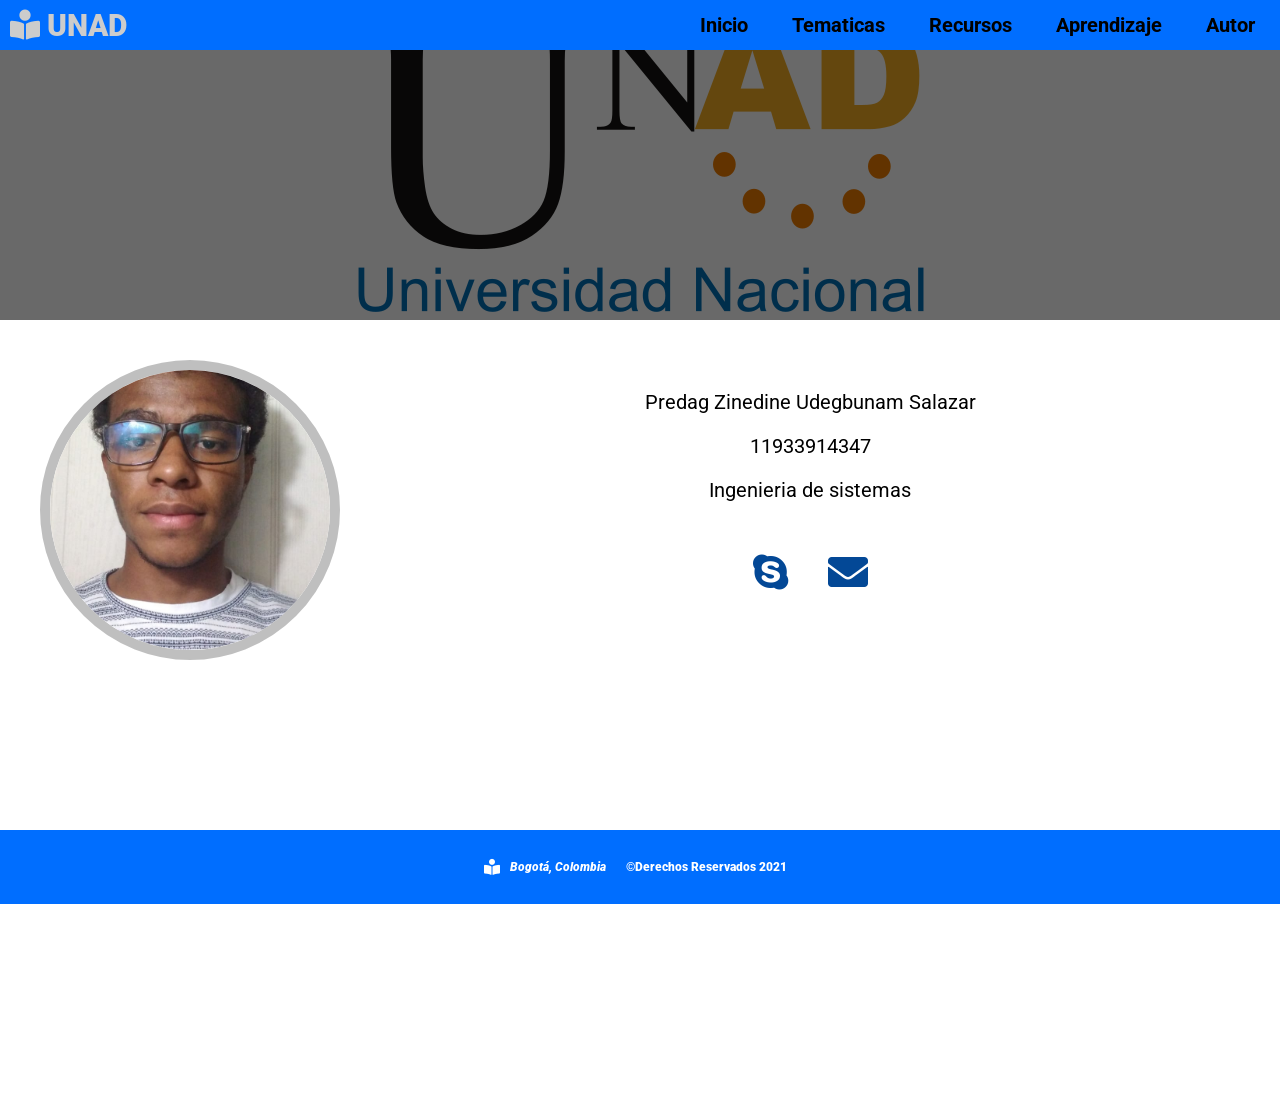
<file: Nueva carpeta/autor.html>
<!DOCTYPE html>
<html lang="en">
<head>
    <meta charset="UTF-8">
    <meta http-equiv="X-UA-Compatible" content="IE=edge">
    <meta name="viewport" content="width=device-width, initial-scale=1.0">
    <link rel="stylesheet" href="style.css">
    <link rel="preconnect" href="https://fonts.googleapis.com">
    <link rel="stylesheet" href="https://cdnjs.cloudflare.com/ajax/libs/font-awesome/5.14.0/css/all.min.css">
<link rel="preconnect" href="https://fonts.gstatic.com" crossorigin>
<link href="https://fonts.googleapis.com/css2?family=Roboto:wght@300&display=swap" rel="stylesheet">
    <title>autor</title>
</head>
<body>
    <header>
        <nav>
            
            <a class="titulo" href="index.html"><i class="fas fa-book-reader"></i> UNAD</a>
            
    
                <ul Class="menu">
                    <li><a href="index.html">Inicio</a></li>
                    <li><a href="">Tematicas</a>
                    <ul  class="submenu">
                     <li><a href="tema1.html">tema 1</a></li>
                     <li><a href="tema2.html">tema 2</a></li>
                    </ul></li>
                    <li><a href="">Recursos</a>
                    <ul class="submenu">
                        <li><a href="recurso1.html">recurso 1</a></li>
                        <li><a href="recurso2.html">recurso 2</a></li>
                    </ul></li>
                    <li><a href="">Aprendizaje</a>
                    <ul class="submenu">
                        <li><a href="">aprendizaje 1</a></li>
                        <li><a href="">aprendizaje 2</a></li>
                    </ul>
                    </li>
                    <li><a href="">Autor</a></li>
                </ul>
        </nav>
    
    </header>
    <div class="content">
        <section>
           <div class="picture">
               <img src="img/picture.jpeg" alt="">

           </div>
           <div class="picture_info">
              <div class="info">
                  <p>Predag Zinedine Udegbunam Salazar</p>
                  <p>11933914347</p>
                  <p>Ingenieria de sistemas</p>
              </div>
              <div class="icon">
                 <a href="https://join.skype.com/invite/vJkuhddwFcb4"><i class="fab fa-skype"></i></a>
                 <a href="img/correo.png"><i class="fas fa-envelope"></i></a>

              </div>
           </div>
            
        </section>
      
        <aside>

            <iframe src="https://www.facebook.com/plugins/page.php?href=https%3A%2F%2Ffacebook.com%2FUniversidadUNAD%2F&tabs=timeline&width=340&height=500&small_header=false&adapt_container_width=false&hide_cover=false&show_facepile=true&appId"  style="border:none;overflow:hidden" scrolling="no" frameborder="0" allowfullscreen="true" allow="autoplay; clipboard-write; encrypted-media; picture-in-picture; web-share"></iframe>
        </aside>
    </div>
    
    <div class="footer">
        <footer>
            <i class="fas fa-book-reader"></i>
            <address> Bogotá, Colombia</address>
            <p>&copy;derechos reservados 2021</p>
        

        </footer>
    </div>
</body>
</html>
</file>
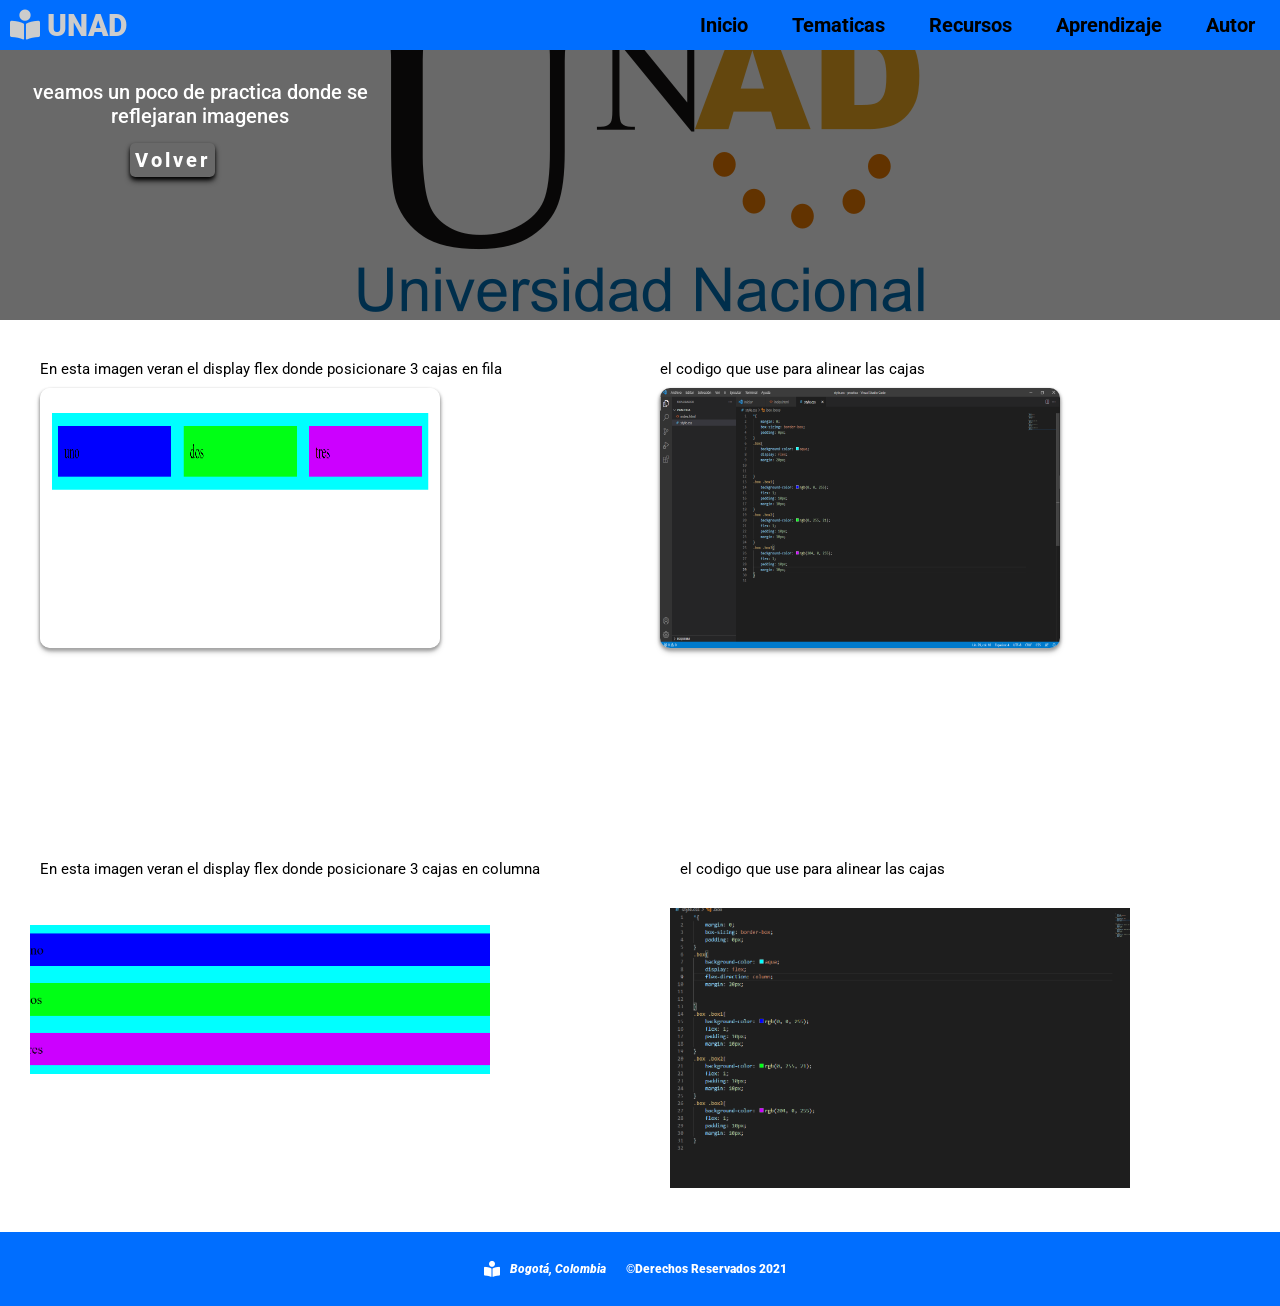
<file: Nueva carpeta/recurso1.html>
<!DOCTYPE html>
<html lang="en">
<head>
    <meta charset="UTF-8">
    <meta http-equiv="X-UA-Compatible" content="IE=edge">
    <meta name="viewport" content="width=device-width, initial-scale=1.0">
    <link rel="stylesheet" href="style.css">
    <link rel="preconnect" href="https://fonts.googleapis.com">
    <link rel="stylesheet" href="https://cdnjs.cloudflare.com/ajax/libs/font-awesome/5.14.0/css/all.min.css">
<link rel="preconnect" href="https://fonts.gstatic.com" crossorigin>
<link href="https://fonts.googleapis.com/css2?family=Roboto:wght@300&display=swap" rel="stylesheet">
    <title>fase 3</title>
</head>
<body>
    <header>
        <nav>
            
            <a class="titulo" href="index.html"><i class="fas fa-book-reader"></i> UNAD</a>
            
    
                <ul Class="menu">
                    <li><a href="index.html">Inicio</a></li>
                    <li><a href="">Tematicas</a>
                    <ul  class="submenu">
                     <li><a href="tema1.html">tema 1</a></li>
                     <li><a href="tema2.html">tema 2</a></li>
                    </ul></li>
                    <li><a href="">Recursos</a>
                    <ul class="submenu">
                        <li><a href="recurso1.html">recurso 1</a></li>
                        <li><a href="recurso2.html">recurso 2</a></li>
                    </ul></li>
                    <li><a href="">Aprendizaje</a>
                    <ul class="submenu">
                        <li><a href="">aprendizaje 1</a></li>
                        <li><a href="">aprendizaje 2</a></li>
                    </ul>
                    </li>
                    <li><a href="autor.html">Autor</a></li>
                </ul>
        </nav>
        <div class="parrafo">
            <p>veamos un poco de practica donde se reflejaran imagenes <br>
            </p>
            <a href="">volver</a>
        </div>
    </header>
    <div class="content">
        <section>
            <p>
                En esta imagen veran el display flex donde posicionare 3 cajas en fila
                <img src="img/practica1.jpeg">
            </p>
            <p>
                el codigo que use para alinear las cajas 
                <img src="img/practica2.png">
               
            </p>
          
        </section>
        

      
        <aside>

            <iframe src="https://www.facebook.com/plugins/page.php?href=https%3A%2F%2Ffacebook.com%2FUniversidadUNAD%2F&tabs=timeline&width=340&height=500&small_header=false&adapt_container_width=false&hide_cover=false&show_facepile=true&appId"  style="border:none;overflow:hidden" scrolling="no" frameborder="0" allowfullscreen="true" allow="autoplay; clipboard-write; encrypted-media; picture-in-picture; web-share"></iframe>
        </aside>
    </div>
    <div class="content2">
       <div class="box1">
        <p>
            En esta imagen veran el display flex donde posicionare 3 cajas en columna
            
        </p>
        <img src="img/practica3.png">
      
       </div>
       <div class="box2">
        <p>
            el codigo que use para alinear las cajas 
            
           
        </p>
        <img src="img/practica4.png">
       </div>
    </div>
    
    <div class="footer">
        <footer>
            <i class="fas fa-book-reader"></i>
            <address> Bogotá, Colombia</address>
            <p>&copy;derechos reservados 2021</p>
        

        </footer>
    </div>
  
</body>
</html>
</file>
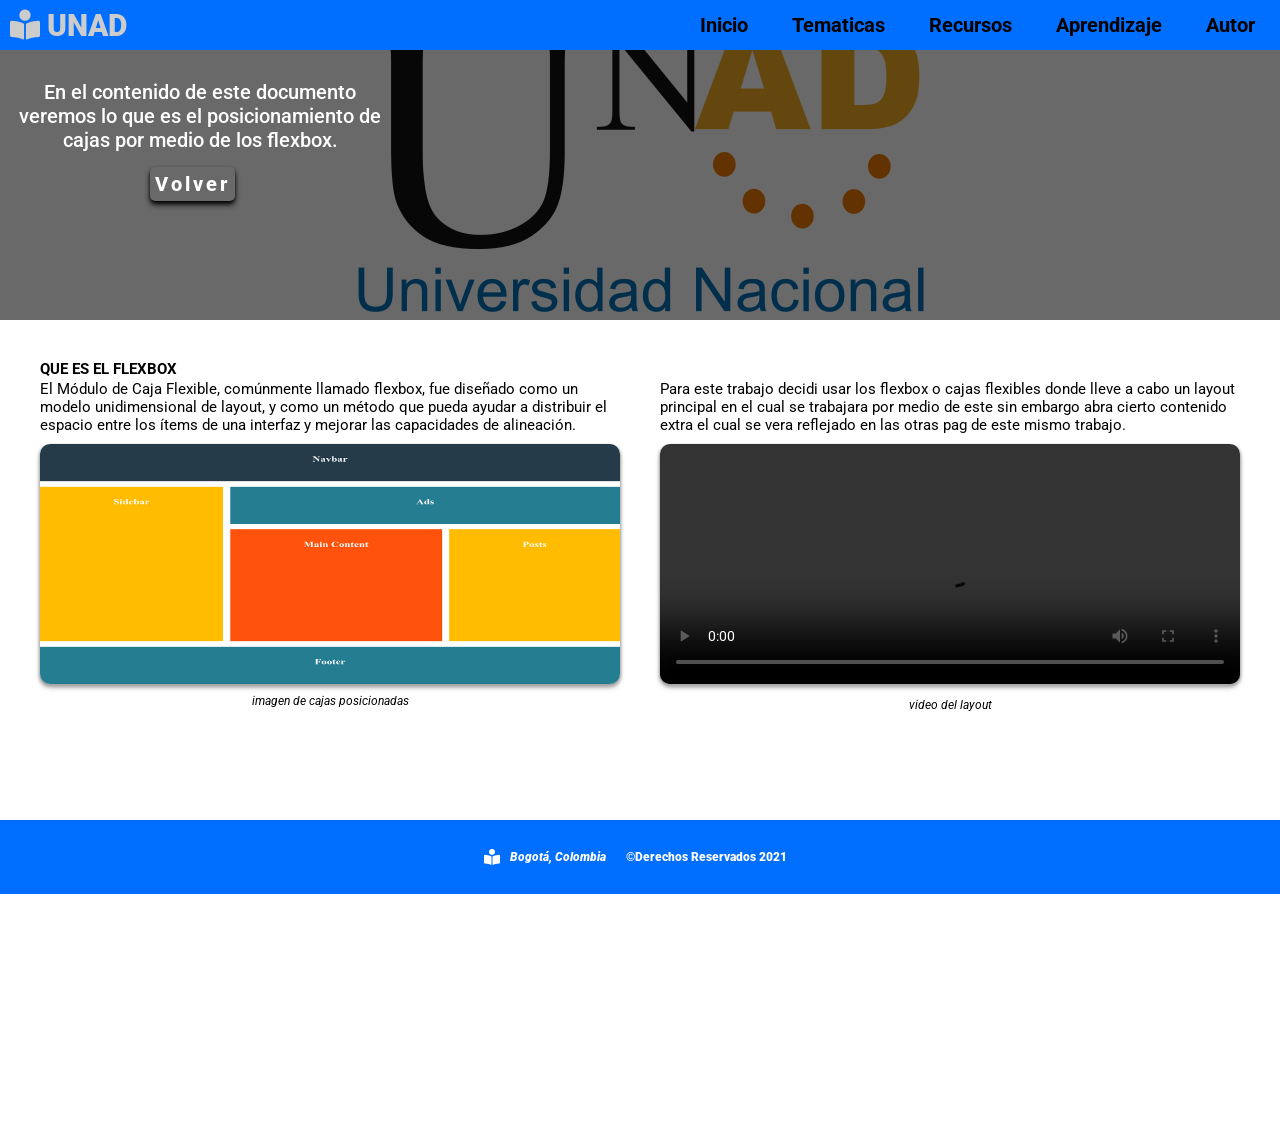
<file: Nueva carpeta/tema1.html>
<!DOCTYPE html>
<html lang="en">
<head>
    <meta charset="UTF-8">
    <meta http-equiv="X-UA-Compatible" content="IE=edge">
    <meta name="viewport" content="width=device-width, initial-scale=1.0">
    <title>tema1</title>
    <link rel="stylesheet" href="styletemas.css">
    <link rel="preconnect" href="https://fonts.googleapis.com">
    <link rel="stylesheet" href="https://cdnjs.cloudflare.com/ajax/libs/font-awesome/5.14.0/css/all.min.css">
<link rel="preconnect" href="https://fonts.gstatic.com" crossorigin>
<link href="https://fonts.googleapis.com/css2?family=Roboto:wght@300&display=swap" rel="stylesheet">
</head>
<body>
    <header>
        <nav>
            
            <a class="titulo" href="index.html"><i class="fas fa-book-reader"></i> UNAD</a>
            
    
                <ul Class="menu">
                    <li><a href="index.html">Inicio</a></li>
                    <li><a href="">Tematicas</a>
                    <ul  class="submenu">
                     <li><a href="tema1.html">tema 1</a></li>
                     <li><a href="tema2.html">tema 2</a></li>
                    </ul></li>
                    <li><a href="">Recursos</a>
                    <ul class="submenu">
                        <li><a href="recurso1.html">recurso 1</a></li>
                        <li><a href="recurso2.html">recurso 2</a></li>
                    </ul></li>
                    <li><a href="">Aprendizaje</a>
                    <ul class="submenu">
                        <li><a href="">aprendizaje 1</a></li>
                        <li><a href="">aprendizaje 2</a></li>
                    </ul>
                    </li>
                    <li><a href="autor.html">Autor</a></li>
                </ul>
        </nav>
        <div class="parrafo">
            <p>En el contenido de este documento veremos lo que es el posicionamiento de cajas por medio de los flexbox. <br>
            </p>
            <a href="">volver</a>
        </div>
    </header>
    <div class="content">
        
        <section>
            <h2>que es el flexbox</h2>
            <p>
                
                El Módulo de Caja Flexible, comúnmente llamado flexbox, fue diseñado como un modelo unidimensional de layout, y como un método que pueda ayudar a distribuir el espacio entre los ítems de una interfaz y mejorar las capacidades de alineación.
                <img src="img/flexbox.png">
                <cite>imagen de cajas posicionadas</cite>

            </p>
            
            <p>
                Para este trabajo decidi usar los flexbox o cajas flexibles donde lleve a cabo un layout principal en el cual se trabajara por medio de este sin embargo abra cierto contenido extra el cual se vera reflejado en las otras pag de este mismo trabajo.
                <video src="videos/layout.mp4" controls=""></video>
                <cite>video del layout</cite>
               
            </p>
            
        </section>
      
        <aside>

            <iframe src="https://www.facebook.com/plugins/page.php?href=https%3A%2F%2Ffacebook.com%2FUniversidadUNAD%2F&tabs=timeline&width=340&height=500&small_header=false&adapt_container_width=false&hide_cover=false&show_facepile=true&appId"  style="border:none;overflow:hidden" scrolling="no" frameborder="0" allowfullscreen="true" allow="autoplay; clipboard-write; encrypted-media; picture-in-picture; web-share"></iframe>
        </aside>
       
    </div>
    
    <div class="footer">
        <footer>
            <i class="fas fa-book-reader"></i>
            <address> Bogotá, Colombia</address>
            <p>&copy;derechos reservados 2021</p>
        

        </footer>
    </div>
</body>
</html>
</file>
<file: fase3/style.css>
*{
  margin: 0;
  padding:0px;
  box-sizing: border-box;
}
body{
  font-family: 'Roboto', sans-serif;
}

header{
  
  background-position: center;
  background-image: url("logo-color-jpg.jpg");
  height: 320px;
  position:relative;
  background-size: cover cover;
  background-repeat: no-repeat;
  width: 100%;
  justify-content: center;
  align-items: center;
  animation: movimiento 13s infinite linear alternate;
}
@keyframes movimiento {
  from {
    background-position:top right;
  }
  to {
    background-position: bottom left ;
  }
}
header:before{
z-index: 0;
background: rgba(0, 0, 0, 0.589);
content: '';
position: absolute;
width: 100%;
height: 100%;
top: 0;
left: 0;
}

nav{
  width: 100%;
  height: 50px;
  background-color:rgb(33, 143, 206);
  z-index: 1;
  position:absolute;
  align-items: center;
  display: flex;
  justify-content: space-between;
  
  
}
nav .titulo {
 font-size: 30px;
 font-weight: 900;
 text-decoration: none;
 color: rgb(255, 255, 255);
 padding: 10px;
}
nav ul{
  list-style: none;
  width: 600px;
}
.menu > li{
display: inline-block;
position: relative;
font-weight: 700;
font-size: 20px;

}
.menu > li >a{
  display: block;
  padding: 15px 20px ;
  text-decoration: none;
  color: rgb(255, 255, 255);
}
.menu li a:hover{
  color:rgb(253, 253, 253);
  transition: all .4s;
}
.submenu{
  position: absolute;
  background-color: rgb(0, 0, 0);
  text-decoration: none;
  width:100%;
  padding: 10px ;
  visibility:hidden;
  opacity: 0;
  transition: opacity .5s;
}
.submenu li a{
  display: block;
  padding: 10px;
  color: rgb(255, 255, 255);
  text-decoration: none;
  font-size: 15px;
  transition: all .5s;
  text-align: center;
}
.submenu li a:hover{
color: rgb(255, 255, 255);
font-size: 16px;
display: block;
}
.menu li:hover .submenu{
  visibility: visible;
  opacity: 1;
  transition: all 3s;
}
.parrafo{
  position:absolute;
  margin: 70px auto;
  display: block;
  width: 400px;
  padding: 10px;
  align-items: center;

}
.parrafo p{
  color: rgb(255, 255, 255);
  font-size: 20px;
  font-weight: 500;
  margin-bottom: 20px;
  text-align: center;

}

.parrafo a{
  background:none;
  color: #ffffff;
  font-size: 20px;
  font-weight: 800;
  margin: 120px;
  padding: 5px;
  text-decoration: none;
  border-radius: 5px;
  height: 100%;
  width: 100px;
  box-shadow: 0 4px 6px -1px rgb(0, 0, 0), 0 2px 4px -1px rgba(0, 0, 0.06);
  letter-spacing: 3px;
  text-align: center;
  transition: all 2s;
  text-transform: capitalize;
}
.parrafo a:hover{
  background-color: rgba(65, 227, 255, 0.575);
}
.content{
  display:flex;
  flex-wrap: wrap;
  justify-content: center;
  width: 100%;
  height: 500px;
  
}
.content aside{
  flex:30%;
  padding: 20px;
  height:100%;

}
.content section p{
 color: rgb(0, 0, 0);
 width: 50%;
 margin: 20px;
 height: 100%;
 font-size: 15px;
 display:block;
 
 
}
.content section {
  flex: 70%;
  display: flex;
  padding: 20px;
  height: 300px;
  position: relative;
  

}
section p img{
  width: 400px;
  height:100%;
  border-radius:10px;
  box-shadow: 0 4px 6px -1px rgb(185, 185, 185), 0 2px 4px -1px rgba(0, 0, 0.06);
  margin-top: 10px;
}

aside iframe{
  width:362px;
  height: 100%;
  margin-left: 15%;
  background-size: cover;
}
section .picture {
  position: relative;
  width: 300px;
  height:300px;
  border-radius:50%;
  margin: 20px;
  overflow: hidden;
  object-fit: cover;
  background-color:rgb(33, 143, 206);

}
section .picture:hover{
  box-shadow: 0 4px 6px -1px rgb(185, 185, 185), 0 2px 4px -1px rgba(0, 0, 0.06);


}
section .picture img{
  position:absolute;
    top: 0;
    left:0;
    padding: auto;
    width: 100%;
    height: 100%;
    object-fit:cover ;
    
}


section .picture_info{
  display: block;
  width:auto;
  justify-content: center;
  margin: 30px auto;
}
section .picture_info p{
  font-size: 20px;
  text-align: center;
  width: auto;
 
}
section .icon{
  display: flex;
  width: 50%;
  flex-wrap: wrap;
  margin: 30px auto;
  justify-content: center;
}
section .icon a{
  margin: 10px;
  display: block;
  color: rgb(32, 119, 177);
}
section .icon a i{
  background-color:rgb(255, 255, 255);
  padding: 10px;
  font-size: 40px;
  border-radius: 50%;
  transition: all .6s;
}
section .icon a i:hover{
  color: rgb(0, 0, 0);
  box-shadow: 0 4px 6px -1px rgb(185, 185, 185), 0 2px 4px -1px rgba(0, 0, 0.06);
 
}


.content2{
  display: flex;
  width: 100%;
  position: relative;

}
.content2 .box1{
  flex: 1;
  margin: 20px;
 

}
.content2 .box1 p{
  width: 100%;
  font-size: 15px;
  margin: 20px;
}
.content2 .box1 img{
  width: 80%;
  height: 300px;
  padding: 10px;
  object-fit: cover;
}
.content2 .box2{
  flex: 1;
  margin: 20px;
 
}
.content2 .box2 p{
  width: 100%;
  font-size: 15px;
  margin: 20px;
 
}
.content2 .box2 img{
  width: 80%;
  height: 300px;
  padding: 10px;
 
}

.content video{
  width: 100%;
  
  
}


.footer footer{
  display: flex;
  flex-wrap: wrap;
  justify-content: center;
  align-items: center;
  height: 100%;
  width: 100%;
  padding: 20px;
  margin-top: 10px;
  background-color:rgb(33, 143, 206);
  color: rgb(255, 255, 255);
}
.footer address {
  padding: 10px;
  text-align: center;
  text-transform: capitalize;
  font-size: 12px;
  font-weight: 900;
}
.footer p{
  padding: 10px;
  text-align: center;
  text-transform: capitalize;
  font-size: 12px;
  font-weight: 900;
}
.navbar{
height: 60px;
justify-content: space-between;
}
.navbar-nav a{
  font-size: 19px;
 
}
</file>
<file: fase3/styletemas.css>
*{
  margin: 0;
  padding:0px;
  box-sizing: border-box;
}
body{
  font-family: 'Roboto', sans-serif;
}

header{
  
  background-position: center;
  background-image: url("logo-color-jpg.jpg");
  height: 320px;
  position:relative;
  background-size: cover cover;
  background-repeat: no-repeat;
  width: 100%;
  justify-content: center;
  align-items: center;
  animation: movimiento 13s infinite linear alternate;
}
@keyframes movimiento {
  from {
    background-position:top right;
  }
  to {
    background-position: bottom left ;
  }
}
header:before{
z-index: 0;
background: rgba(0, 0, 0, 0.589);
content: '';
position: absolute;
width: 100%;
height: 100%;
top: 0;
left: 0;
}

nav{
  width: 100%;
  height: 50px;
  background-color:rgb(33, 143, 206);
  z-index: 1;
  position:absolute;
  align-items: center;
  display: flex;
  justify-content: space-between;
  
  
}
nav .titulo {
 font-size: 30px;
 font-weight: 900;
 text-decoration: none;
 color: rgb(255, 255, 255);
 padding: 10px;
}
nav ul{
  list-style: none;
  width: 600px;
}
.menu > li{
display: inline-block;
position: relative;
font-weight: 700;
font-size: 20px;

}
.menu > li >a{
  display: block;
  padding: 15px 20px ;
  text-decoration: none;
  color: rgb(255, 255, 255);
}
.menu li a:hover{
  color:rgb(253, 253, 253);
  transition: all .4s;
}
.submenu{
  position: absolute;
  background-color: rgb(0, 0, 0);
  text-decoration: none;
  width:100%;
  padding: 10px ;
  visibility:hidden;
  opacity: 0;
  transition: opacity .5s;
}
.submenu li a{
  display: block;
  padding: 10px;
  color: rgb(255, 255, 255);
  text-decoration: none;
  font-size: 15px;
  transition: all .5s;
  text-align: center;
}
.submenu li a:hover{
color: rgb(255, 255, 255);
font-size: 16px;
display: block;
}
.menu li:hover .submenu{
  visibility: visible;
  opacity: 1;
  transition: all 3s;
}
.parrafo{
  position:absolute;
  margin: 70px auto;
  display: block;
  width: 400px;
  padding: 10px;
  align-items: center;

}
.parrafo p{
  color: rgb(255, 255, 255);
  font-size: 20px;
  font-weight: 500;
  margin-bottom: 20px;
  text-align: center;

}

.parrafo a{
  background:none;
  color: #ffffff;
  font-size: 20px;
  font-weight: 800;
  margin: 120px;
  padding: 5px;
  text-decoration: none;
  border-radius: 5px;
  height: 100%;
  width: 100px;
  box-shadow: 0 4px 6px -1px rgb(0, 0, 0), 0 2px 4px -1px rgba(0, 0, 0.06);
  letter-spacing: 3px;
  text-align: center;
  transition: all 2s;
  text-transform: capitalize;
}
.parrafo a:hover{
  background-color: rgba(65, 227, 255, 0.575);
}
  .content{
    display:flex;
    flex-wrap: wrap;
    justify-content: center;
    width: 100%;
    height: 500px;
    
  }
  .content aside{
    flex:30%;
    padding: 20px;
    height:100%;
    display: block;
  
  }
  .content section p{
   color: rgb(0, 0, 0);
   width: 50%;
   margin: 20px;
   height: 100%;
   font-size: 15px;
   display: block;
   padding-top:20px ;
   
  }
  .content section {
    flex: 70%;
    display: flex;
    padding: 20px;
    height: 300px;
    position: relative;
    
  
  }
  section p img{
    width: 100%;
    height:100%;
    border-radius:10px;
    margin: auto;
    margin-top: 10px;
    display: block;
    box-shadow: 0 4px 6px -1px rgb(185, 185, 185), 0 2px 4px -1px rgba(0, 0, 0.06);
  }
  section p video{
    width: 100%;
    align-items: center;
    height:100%;
    border-radius:10px;
    margin-top: 10px;
    box-shadow: 0 4px 6px -1px rgb(185, 185, 185), 0 2px 4px -1px rgba(0, 0, 0.06);
    justify-content: center;
  }
  section h2{
   color: rgb(0, 0, 0);
   height: 20px;
   font-size: 15px;
   display:block;
   position: absolute;
   margin:20px;
   text-transform: uppercase;
   font-weight: 700;
  }
  section p cite{
      font-size: 12px;
      text-align:center;
      display: block;
      padding: 10px;
      
  }
  
  aside iframe{
    width:362px;
    height: 100%;
    background-size: cover;
    margin: 20px;
  }
  
 
  .subtitulo{
    display: flex;
    justify-content: center;
    padding: 10px;
  }
  .one{
    display:flex;
    flex-wrap: wrap;
    width: 100%;
    height: auto;
    align-items:flex-start;
    justify-content: center;
  }
  .one .eje1{
    flex: 50%;
    display: block;
    padding: 20px;
  }

  .one .eje1 >p{
    margin: 20px;
    width: 100%;
   
  }
  .item {
    padding: 0px;
    margin: 20px;
    font-size: 15px;
    display: block;
  }
  .one .eje2{
    flex:50%;
    display:block;
    padding: 20px;
  }
  .one .eje2 p{
    margin: 20px;
    width: 100%;
  }
  .one img{
    margin: auto;
    display: block;
  }
  .one cite{
    font-size: 12px;
    display: block;
    text-align: center;
    margin: auto;

}
.second{
  margin: 30px auto;
  width: 800px;
  display:block;
  padding: 10px;

}
.second h2{
  display:flex;
  justify-content: center;
  width:auto;
  height: auto;
  margin: auto;
  padding: 10px;
}
.second p{
  margin: 20px;
  font-size: 15px;
}
.second img{
  margin: auto;
  display: block;

}
.second cite{
  font-size: 12px;
  display: flex;
  justify-content:center;
  width: auto;
  padding: 10px;
}
.three{
  width: 100%;
  display:block;
  justify-content: center;
  

}
.onebox{
  display: block;
  width: 50%;
  margin: 20px;
  height: auto;
 
  
}
.onebox h2{
  padding: 20px;
  display: block;
  text-align: center;
}
.onebox p{
  font-size: 15px;
  padding: 10px;
}
.onebox img{
  margin: auto;
  display: block;
}
.onebox  cite{
  font-size: 12px;
  display: flex;
  justify-content:center;
  width: auto;
  padding: 10px;
}
.twobox{
  display: block;
  margin: 30px auto;
  width: 50%;
  height: auto;

  

}
.twobox h2{
  padding: 20px;
  display:block;
  text-align: center;
}
.twobox p{
  font-size: 15px;
  padding: 10px;
}
.twobox img{
  margin: auto;
  display: block;
}
.twobox cite{
  font-size: 12px;
  display: flex;
  justify-content:center;
  width: auto;
  padding: 10px;
}
.four{
  width: 100%;
  display: flex;

  justify-content: center;
}
.four .img1{
  flex: 1 ;
  margin: 20px;
}
.four .img1 h2{
  color: rgb(0, 0, 0);
  display: block;
  text-align: center;
  align-items:center;
  width:auto;
  padding: 10px;
}
.four .img1 img{
  margin: auto;
  display: block;
  width: 80%;
}
.four .img1 p{
  padding: 10px;
  font-size: 15px;
}
.four .img2{
  flex:1 ;
  margin: 20px;
  
}
.four .img2 h2{
  color: rgb(0, 0, 0);
  display: block;
  text-align: center;
  align-items:center;
  width:auto;
  padding: 10px;
}
.four .img2 img{
  margin: auto;
  display: block;
  width: 80%;
}
.four .img2 p{
  padding: 10px;
  font-size: 15px;
}

.four .img3{
 
  flex: 1 ;
  margin: 20px;
}
.four .img3 h2{
  color: rgb(0, 0, 0);
  display: block;
  text-align: center;
  align-items:center;
  width:auto;
  padding: 10px;
}
.four .img3 img{
  margin: auto;
  display: block;
  width: 80%;
}


.footer footer{
  display: flex;
  flex-wrap: wrap;
  justify-content: center;
  align-items: center;
  height: 100%;
  width: 100%;
  padding: 20px;
  background-color:rgb(0, 110, 255);
  color: rgb(255, 255, 255);
}
.footer address {
  padding: 10px;
  text-align: center;
  text-transform: capitalize;
  font-size: 12px;
  font-weight: 900;
}
.footer p{
  padding: 10px;
  text-align: center;
  text-transform: capitalize;
  font-size: 12px;
  font-weight: 900;
}
</file>
<file: Nueva carpeta/style.css>
*{
  margin: 0;
  padding:0px;
  box-sizing: border-box;
}
body{
  font-family: 'Roboto', sans-serif;
}

header{
  
  background-position: center;
  background-image: url("logo-color-jpg.jpg");
  height: 320px;
  position:relative;
  background-size: cover cover;
  background-repeat: no-repeat;
  width: 100%;
  justify-content: center;
  align-items: center;
  animation: movimiento 13s infinite linear alternate;
}
@keyframes movimiento {
  from {
    background-position:top right;
  }
  to {
    background-position: bottom left ;
  }
}
header:before{
z-index: 0;
background: rgba(0, 0, 0, 0.589);
content: '';
position: absolute;
width: 100%;
height: 100%;
top: 0;
left: 0;
}

nav{
  width: 100%;
  height: 50px;
  background-color:rgb(0, 110, 255);
  z-index: 1;
  position:absolute;
  align-items: center;
  display: flex;
  justify-content: space-between;
  
  
}
nav .titulo {
 font-size: 30px;
 font-weight: 900;
 text-decoration: none;
 color: #ccc;
 padding: 10px;
}
nav ul{
  list-style: none;
  width: 600px;
}
.menu > li{
display: inline-block;
position: relative;
font-weight: 700;
font-size: 20px;

}
.menu > li >a{
  display: block;
  padding: 15px 20px ;
  text-decoration: none;
  color: rgb(0, 0, 0);
}
.menu li a:hover{
  color:rgb(253, 253, 253);
  transition: all .4s;
}
.submenu{
  position: absolute;
  background-color: rgb(0, 0, 0);
  text-decoration: none;
  width:100%;
  padding: 10px ;
  visibility:hidden;
  opacity: 0;
  transition: opacity .5s;
}
.submenu li a{
  display: block;
  padding: 10px;
  color: rgb(0, 225, 255);
  text-decoration: none;
  font-size: 15px;
  transition: all .5s;
  text-align: center;
}
.submenu li a:hover{
color: rgb(255, 255, 255);
font-size: 16px;
display: block;
}
.menu li:hover .submenu{
  visibility: visible;
  opacity: 1;
  transition: all 3s;
}
.parrafo{
  position:absolute;
  margin: 70px auto;
  display: block;
  width: 400px;
  padding: 10px;
  align-items: center;

}
.parrafo p{
  color: rgb(255, 255, 255);
  font-size: 20px;
  font-weight: 500;
  margin-bottom: 20px;
  text-align: center;

}

.parrafo a{
  background:none;
  color: #ffffff;
  font-size: 20px;
  font-weight: 800;
  margin: 120px;
  padding: 5px;
  text-decoration: none;
  border-radius: 5px;
  height: 100%;
  width: 100px;
  box-shadow: 0 4px 6px -1px rgb(0, 0, 0), 0 2px 4px -1px rgba(0, 0, 0.06);
  letter-spacing: 3px;
  text-align: center;
  transition: all 2s;
  text-transform: capitalize;
}
.parrafo a:hover{
  background-color: rgba(65, 227, 255, 0.575);
}
.content{
  display:flex;
  flex-wrap: wrap;
  justify-content: center;
  width: 100%;
  height: 500px;
  
}
.content aside{
  flex:30%;
  padding: 20px;
  height:100%;

}
.content section p{
 color: rgb(0, 0, 0);
 width: 50%;
 margin: 20px;
 height: 100%;
 font-size: 15px;
 display:block;
 
 
}
.content section {
  flex: 70%;
  display: flex;
  padding: 20px;
  height: 300px;
  position: relative;
  

}
section p img{
  width: 400px;
  height:100%;
  border-radius:10px;
  box-shadow: 0 4px 6px -1px rgb(185, 185, 185), 0 2px 4px -1px rgba(0, 0, 0.06);
  margin-top: 10px;
}

aside iframe{
  width:362px;
  height: 100%;
  margin-left: 15%;
  background-size: cover;
}
section .picture {
  position: relative;
  width: 300px;
  height:300px;
  border-radius:50%;
  margin: 20px;
  overflow: hidden;
  object-fit: cover;
  border:10px solid rgba(0,0,0,0.25);

}
section .picture:hover{
  box-shadow: 0 4px 6px -1px rgb(185, 185, 185), 0 2px 4px -1px rgba(0, 0, 0.06);


}
section .picture img{
  position:absolute;
    top: 0;
    left:0;
    width: 100%;
    height: 100%;
    object-fit:cover ;
    
}


section .picture_info{
  display: block;
  width:auto;
  justify-content: center;
  margin: 30px auto;
}
section .picture_info p{
  font-size: 20px;
  text-align: center;
  width: auto;
 
}
section .icon{
  display: flex;
  width: 50%;
  flex-wrap: wrap;
  margin: 30px auto;
  justify-content: center;
}
section .icon a{
  margin: 10px;
  display: block;
}
section .icon a i{
  color:rgb(3, 72, 150);
  padding: 10px;
  font-size: 40px;
  border-radius: 50%;
  transition: all .6s;
}
section .icon a i:hover{
  color: rgb(0, 173, 173);
  box-shadow: 0 4px 6px -1px rgb(185, 185, 185), 0 2px 4px -1px rgba(0, 0, 0.06);
 
}


.content2{
  display: flex;
  width: 100%;
  position: relative;

}
.content2 .box1{
  flex: 1;
  margin: 20px;
 

}
.content2 .box1 p{
  width: 100%;
  font-size: 15px;
  margin: 20px;
}
.content2 .box1 img{
  width: 80%;
  height: 300px;
  padding: 10px;
  object-fit: cover;
}
.content2 .box2{
  flex: 1;
  margin: 20px;
 
}
.content2 .box2 p{
  width: 100%;
  font-size: 15px;
  margin: 20px;
 
}
.content2 .box2 img{
  width: 80%;
  height: 300px;
  padding: 10px;
 
}

.content video{
  width: 100%;
  
  
}


.footer footer{
  display: flex;
  flex-wrap: wrap;
  justify-content: center;
  align-items: center;
  height: 100%;
  width: 100%;
  padding: 20px;
  margin-top: 10px;
  background-color:rgb(0, 110, 255);
  color: rgb(255, 255, 255);
}
.footer address {
  padding: 10px;
  text-align: center;
  text-transform: capitalize;
  font-size: 12px;
  font-weight: 900;
}
.footer p{
  padding: 10px;
  text-align: center;
  text-transform: capitalize;
  font-size: 12px;
  font-weight: 900;
}
</file>
<file: Nueva carpeta/styletemas.css>
*{
    margin: 0;
    padding:0px;
    box-sizing: border-box;
  }
  body{
    font-family: 'Roboto', sans-serif;
  }
  
  header{
    
    background-position: center;
    background-image: url("logo-color-jpg.jpg");
    height: 320px;
    position:relative;
    background-size: cover cover;
    background-repeat: no-repeat;
    width: 100%;
    justify-content: center;
    align-items: center;
    animation: movimiento 13s infinite linear alternate;
  }
  @keyframes movimiento {
    from {
      background-position:top right;
    }
    to {
      background-position: bottom left ;
    }
  }
  header:before{
  z-index: 0;
  background: rgba(0, 0, 0, 0.589);
  content: '';
  position: absolute;
  width: 100%;
  height: 100%;
  top: 0;
  left: 0;
  }
  
  nav{
    width: 100%;
    height: 50px;
    background-color:rgb(0, 110, 255);
    z-index: 1;
    position:absolute;
    align-items: center;
    display: flex;
    justify-content: space-between;
    
    
  }
  nav .titulo {
   font-size: 30px;
   font-weight: 900;
   text-decoration: none;
   color: #ccc;
   padding: 10px;
  }
  nav ul{
    list-style: none;
    width: 600px;
  }
  .menu > li{
  display: inline-block;
  position: relative;
  font-weight: 700;
  font-size: 20px;
  
  }
  .menu > li >a{
    display: block;
    padding: 15px 20px ;
    text-decoration: none;
    color: rgb(0, 0, 0);
  }
  .menu li a:hover{
    color:rgb(253, 253, 253);
    transition: all .4s;
  }
  .submenu{
    position: absolute;
    background-color: rgb(0, 0, 0);
    text-decoration: none;
    width:100%;
    padding: 10px ;
    visibility:hidden;
    opacity: 0;
    transition: opacity .5s;
  }
  .submenu li a{
    display: block;
    padding: 10px;
    color: rgb(0, 225, 255);
    text-decoration: none;
    font-size: 15px;
    transition: all .5s;
    text-align: center;
  }
  .submenu li a:hover{
  color: rgb(255, 255, 255);
  font-size: 16px;
  display: block;
  }
  .menu li:hover .submenu{
    visibility: visible;
    opacity: 1;
    transition: all 3s;
  }
  .parrafo{
    position:absolute;
    margin: 70px auto;
    display: block;
    width: 400px;
    padding: 10px;
    align-items: center;
  
  }
  .parrafo p{
    color: rgb(255, 255, 255);
    font-size: 20px;
    font-weight: 500;
    margin-bottom: 20px;
    text-align: center;
  
  }
  
  .parrafo a{
    background:none;
    color: #ffffff;
    font-size: 20px;
    font-weight: 800;
    margin: 140px ;
    padding: 5px;
    text-decoration: none;
    border-radius: 5px;
    height: 100%;
    width: 100px;
    box-shadow: 0 4px 6px -1px rgb(0, 0, 0), 0 2px 4px -1px rgba(0, 0, 0.06);
    letter-spacing: 3px;
    text-align: center;
    transition: all 2s;
    text-transform: capitalize;
  }
  .parrafo a:hover{
    background-color: rgba(65, 227, 255, 0.575);
  }
  .content{
    display:flex;
    flex-wrap: wrap;
    justify-content: center;
    width: 100%;
    height: 500px;
    
  }
  .content aside{
    flex:30%;
    padding: 20px;
    height:100%;
    display: block;
  
  }
  .content section p{
   color: rgb(0, 0, 0);
   width: 50%;
   margin: 20px;
   height: 100%;
   font-size: 15px;
   display: block;
   padding-top:20px ;
   
  }
  .content section {
    flex: 70%;
    display: flex;
    padding: 20px;
    height: 300px;
    position: relative;
    
  
  }
  section p img{
    width: 100%;
    height:100%;
    border-radius:10px;
    margin: auto;
    margin-top: 10px;
    display: block;
    box-shadow: 0 4px 6px -1px rgb(185, 185, 185), 0 2px 4px -1px rgba(0, 0, 0.06);
  }
  section p video{
    width: 100%;
    align-items: center;
    height:100%;
    border-radius:10px;
    margin-top: 10px;
    box-shadow: 0 4px 6px -1px rgb(185, 185, 185), 0 2px 4px -1px rgba(0, 0, 0.06);
    justify-content: center;
  }
  section h2{
   color: rgb(0, 0, 0);
   height: 20px;
   font-size: 15px;
   display:block;
   position: absolute;
   margin:20px;
   text-transform: uppercase;
   font-weight: 700;
  }
  section p cite{
      font-size: 12px;
      text-align:center;
      display: block;
      padding: 10px;
      
  }
  
  aside iframe{
    width:362px;
    height: 100%;
    background-size: cover;
    margin: 20px;
  }
  
 
  .subtitulo{
    display: flex;
    justify-content: center;
    padding: 10px;
  }
  .one{
    display:flex;
    flex-wrap: wrap;
    width: 100%;
    height: auto;
    align-items:flex-start;
    justify-content: center;
  }
  .one .eje1{
    flex: 50%;
    display: block;
    padding: 20px;
  }

  .one .eje1 >p{
    margin: 20px;
    width: 100%;
   
  }
  .item {
    padding: 0px;
    margin: 20px;
    font-size: 15px;
    display: block;
  }
  .one .eje2{
    flex:50%;
    display:block;
    padding: 20px;
  }
  .one .eje2 p{
    margin: 20px;
    width: 100%;
  }
  .one img{
    margin: auto;
    display: block;
  }
  .one cite{
    font-size: 12px;
    display: block;
    text-align: center;
    margin: auto;

}
.second{
  margin: 30px auto;
  width: 800px;
  display:block;
  padding: 10px;

}
.second h2{
  display:flex;
  justify-content: center;
  width:auto;
  height: auto;
  margin: auto;
  padding: 10px;
}
.second p{
  margin: 20px;
  font-size: 15px;
}
.second img{
  margin: auto;
  display: block;

}
.second cite{
  font-size: 12px;
  display: flex;
  justify-content:center;
  width: auto;
  padding: 10px;
}
.three{
  width: 100%;
  display:block;
  justify-content: center;
  

}
.onebox{
  display: block;
  width: 50%;
  margin: 20px;
  height: auto;
 
  
}
.onebox h2{
  padding: 20px;
  display: block;
  text-align: center;
}
.onebox p{
  font-size: 15px;
  padding: 10px;
}
.onebox img{
  margin: auto;
  display: block;
}
.onebox  cite{
  font-size: 12px;
  display: flex;
  justify-content:center;
  width: auto;
  padding: 10px;
}
.twobox{
  display: block;
  margin: 30px auto;
  width: 50%;
  height: auto;

  

}
.twobox h2{
  padding: 20px;
  display:block;
  text-align: center;
}
.twobox p{
  font-size: 15px;
  padding: 10px;
}
.twobox img{
  margin: auto;
  display: block;
}
.twobox cite{
  font-size: 12px;
  display: flex;
  justify-content:center;
  width: auto;
  padding: 10px;
}
.four{
  width: 100%;
  display: flex;

  justify-content: center;
}
.four .img1{
  flex: 1 ;
  margin: 20px;
}
.four .img1 h2{
  color: rgb(0, 0, 0);
  display: block;
  text-align: center;
  align-items:center;
  width:auto;
  padding: 10px;
}
.four .img1 img{
  margin: auto;
  display: block;
  width: 80%;
}
.four .img1 p{
  padding: 10px;
  font-size: 15px;
}
.four .img2{
  flex:1 ;
  margin: 20px;
  
}
.four .img2 h2{
  color: rgb(0, 0, 0);
  display: block;
  text-align: center;
  align-items:center;
  width:auto;
  padding: 10px;
}
.four .img2 img{
  margin: auto;
  display: block;
  width: 80%;
}
.four .img2 p{
  padding: 10px;
  font-size: 15px;
}

.four .img3{
 
  flex: 1 ;
  margin: 20px;
}
.four .img3 h2{
  color: rgb(0, 0, 0);
  display: block;
  text-align: center;
  align-items:center;
  width:auto;
  padding: 10px;
}
.four .img3 img{
  margin: auto;
  display: block;
  width: 80%;
}


.footer footer{
  display: flex;
  flex-wrap: wrap;
  justify-content: center;
  align-items: center;
  height: 100%;
  width: 100%;
  padding: 20px;
  background-color:rgb(0, 110, 255);
  color: rgb(255, 255, 255);
}
.footer address {
  padding: 10px;
  text-align: center;
  text-transform: capitalize;
  font-size: 12px;
  font-weight: 900;
}
.footer p{
  padding: 10px;
  text-align: center;
  text-transform: capitalize;
  font-size: 12px;
  font-weight: 900;
}
</file>
